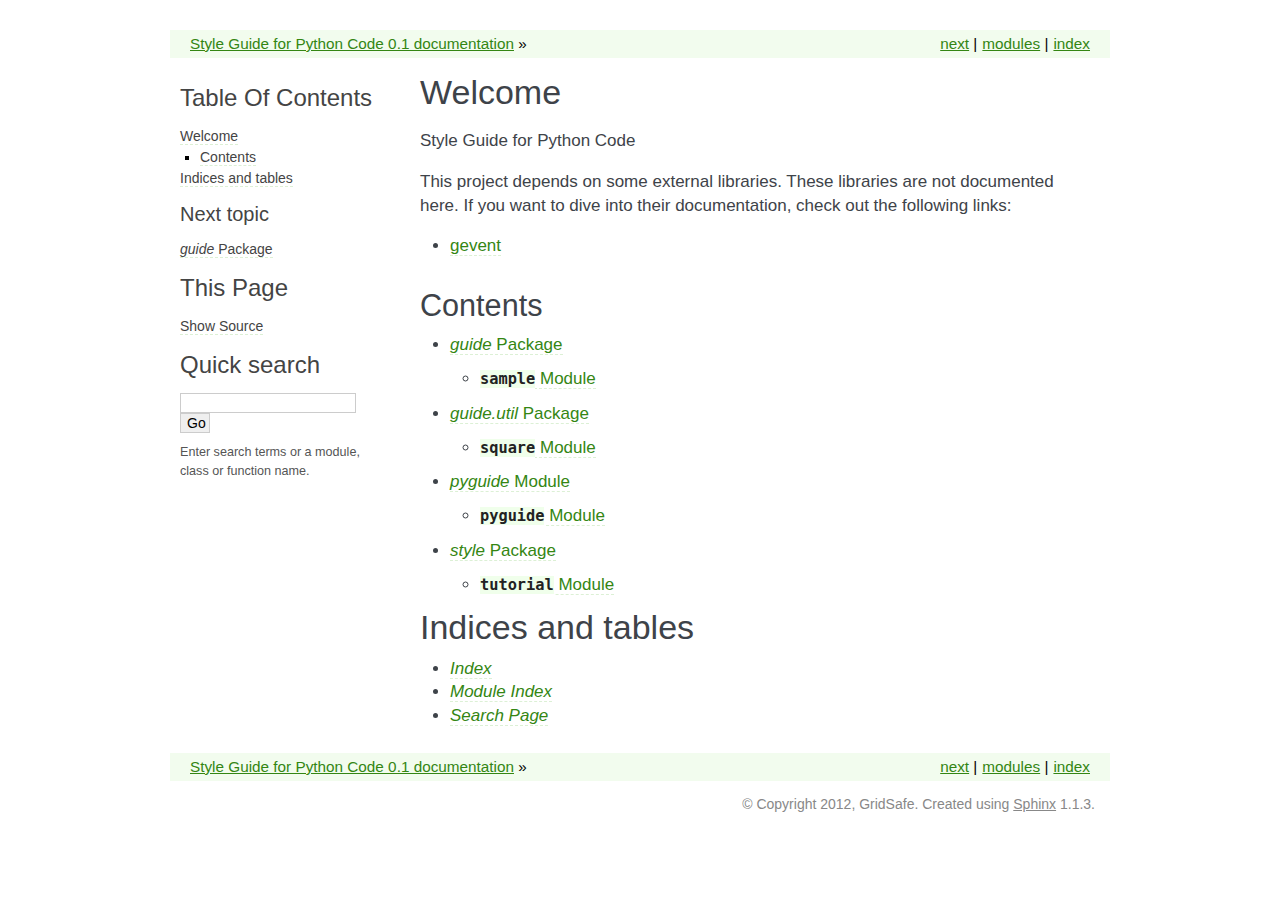
<file: index.html>
<!DOCTYPE html PUBLIC "-//W3C//DTD XHTML 1.0 Transitional//EN"
  "http://www.w3.org/TR/xhtml1/DTD/xhtml1-transitional.dtd">


<html xmlns="http://www.w3.org/1999/xhtml">
  <head>
    <meta http-equiv="Content-Type" content="text/html; charset=utf-8" />
    
    <title>Welcome &mdash; Style Guide for Python Code 0.1 documentation</title>
    
    <link rel="stylesheet" href="_static/celery.css" type="text/css" />
    <link rel="stylesheet" href="_static/pygments.css" type="text/css" />
    
    <script type="text/javascript">
      var DOCUMENTATION_OPTIONS = {
        URL_ROOT:    '',
        VERSION:     '0.1',
        COLLAPSE_INDEX: false,
        FILE_SUFFIX: '.html',
        HAS_SOURCE:  true
      };
    </script>
    <script type="text/javascript" src="_static/jquery.js"></script>
    <script type="text/javascript" src="_static/underscore.js"></script>
    <script type="text/javascript" src="_static/doctools.js"></script>
    <link rel="top" title="Style Guide for Python Code 0.1 documentation" href="#" />
    <link rel="next" title="guide Package" href="guide.html" /> 
  </head>
  <body>
    <div class="related">
      <h3>Navigation</h3>
      <ul>
        <li class="right" style="margin-right: 10px">
          <a href="genindex.html" title="General Index"
             accesskey="I">index</a></li>
        <li class="right" >
          <a href="py-modindex.html" title="Python Module Index"
             >modules</a> |</li>
        <li class="right" >
          <a href="guide.html" title="guide Package"
             accesskey="N">next</a> |</li>
        <li><a href="#">Style Guide for Python Code 0.1 documentation</a> &raquo;</li> 
      </ul>
    </div>  

    <div class="document">
      <div class="documentwrapper">
        <div class="bodywrapper">
          <div class="body">
            
  <div class="section" id="welcome">
<h1>Welcome<a class="headerlink" href="#welcome" title="Permalink to this headline">¶</a></h1>
<p>Style Guide for Python Code</p>
<p>This project depends on some external libraries. These libraries are not documented here. If you want to dive into their documentation, check out the following links:</p>
<ul class="simple">
<li><a class="reference external" href="http://www.gevent.org/">gevent</a></li>
</ul>
<div class="section" id="contents">
<h2>Contents<a class="headerlink" href="#contents" title="Permalink to this headline">¶</a></h2>
<div class="toctree-wrapper compound">
<ul>
<li class="toctree-l1"><a class="reference internal" href="guide.html"><cite>guide</cite> Package</a><ul>
<li class="toctree-l2"><a class="reference internal" href="guide.html#module-src.guide.sample"><tt class="docutils literal"><span class="pre">sample</span></tt> Module</a></li>
</ul>
</li>
<li class="toctree-l1"><a class="reference internal" href="guide.util.html"><cite>guide.util</cite> Package</a><ul>
<li class="toctree-l2"><a class="reference internal" href="guide.util.html#module-src.guide.util.square"><tt class="docutils literal"><span class="pre">square</span></tt> Module</a></li>
</ul>
</li>
<li class="toctree-l1"><a class="reference internal" href="pyguide.html"><cite>pyguide</cite> Module</a><ul>
<li class="toctree-l2"><a class="reference internal" href="pyguide.html#id1"><tt class="docutils literal"><span class="pre">pyguide</span></tt> Module</a></li>
</ul>
</li>
<li class="toctree-l1"><a class="reference internal" href="style.html"><cite>style</cite> Package</a><ul>
<li class="toctree-l2"><a class="reference internal" href="style.html#module-src.style.tutorial"><tt class="docutils literal"><span class="pre">tutorial</span></tt> Module</a></li>
</ul>
</li>
</ul>
</div>
</div>
</div>
<div class="section" id="indices-and-tables">
<h1>Indices and tables<a class="headerlink" href="#indices-and-tables" title="Permalink to this headline">¶</a></h1>
<ul class="simple">
<li><a class="reference internal" href="genindex.html"><em>Index</em></a></li>
<li><a class="reference internal" href="py-modindex.html"><em>Module Index</em></a></li>
<li><a class="reference internal" href="search.html"><em>Search Page</em></a></li>
</ul>
</div>


          </div>
        </div>
      </div>
      <div class="sphinxsidebar">
        <div class="sphinxsidebarwrapper">
  <h3><a href="#">Table Of Contents</a></h3>
  <ul>
<li><a class="reference internal" href="#">Welcome</a><ul>
<li><a class="reference internal" href="#contents">Contents</a><ul>
</ul>
</li>
</ul>
</li>
<li><a class="reference internal" href="#indices-and-tables">Indices and tables</a></li>
</ul>

  <h4>Next topic</h4>
  <p class="topless"><a href="guide.html"
                        title="next chapter"><cite>guide</cite> Package</a></p>
  <h3>This Page</h3>
  <ul class="this-page-menu">
    <li><a href="_sources/index.txt"
           rel="nofollow">Show Source</a></li>
  </ul>
<div id="searchbox" style="display: none">
  <h3>Quick search</h3>
    <form class="search" action="search.html" method="get">
      <input type="text" name="q" />
      <input type="submit" value="Go" />
      <input type="hidden" name="check_keywords" value="yes" />
      <input type="hidden" name="area" value="default" />
    </form>
    <p class="searchtip" style="font-size: 90%">
    Enter search terms or a module, class or function name.
    </p>
</div>
<script type="text/javascript">$('#searchbox').show(0);</script>
        </div>
      </div>
      <div class="clearer"></div>
    </div>
    <div class="related">
      <h3>Navigation</h3>
      <ul>
        <li class="right" style="margin-right: 10px">
          <a href="genindex.html" title="General Index"
             >index</a></li>
        <li class="right" >
          <a href="py-modindex.html" title="Python Module Index"
             >modules</a> |</li>
        <li class="right" >
          <a href="guide.html" title="guide Package"
             >next</a> |</li>
        <li><a href="#">Style Guide for Python Code 0.1 documentation</a> &raquo;</li> 
      </ul>
    </div>
    <div class="footer">
        &copy; Copyright 2012, GridSafe.
      Created using <a href="http://sphinx.pocoo.org/">Sphinx</a> 1.1.3.
    </div>
  </body>
</html>
</file>
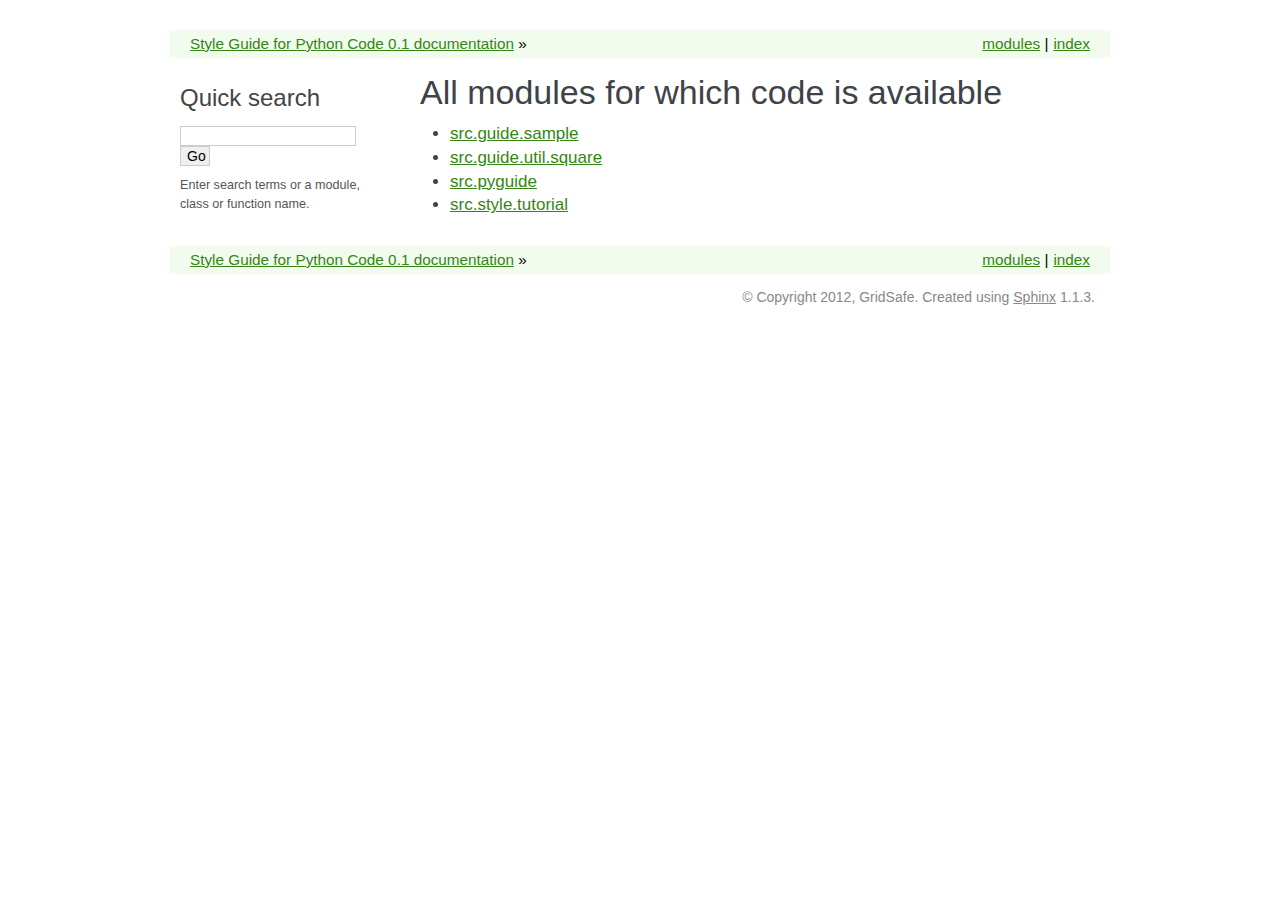
<file: _modules/index.html>
<!DOCTYPE html PUBLIC "-//W3C//DTD XHTML 1.0 Transitional//EN"
  "http://www.w3.org/TR/xhtml1/DTD/xhtml1-transitional.dtd">


<html xmlns="http://www.w3.org/1999/xhtml">
  <head>
    <meta http-equiv="Content-Type" content="text/html; charset=utf-8" />
    
    <title>Overview: module code &mdash; Style Guide for Python Code 0.1 documentation</title>
    
    <link rel="stylesheet" href="../_static/celery.css" type="text/css" />
    <link rel="stylesheet" href="../_static/pygments.css" type="text/css" />
    
    <script type="text/javascript">
      var DOCUMENTATION_OPTIONS = {
        URL_ROOT:    '../',
        VERSION:     '0.1',
        COLLAPSE_INDEX: false,
        FILE_SUFFIX: '.html',
        HAS_SOURCE:  true
      };
    </script>
    <script type="text/javascript" src="../_static/jquery.js"></script>
    <script type="text/javascript" src="../_static/underscore.js"></script>
    <script type="text/javascript" src="../_static/doctools.js"></script>
    <link rel="top" title="Style Guide for Python Code 0.1 documentation" href="../index.html" /> 
  </head>
  <body>
    <div class="related">
      <h3>Navigation</h3>
      <ul>
        <li class="right" style="margin-right: 10px">
          <a href="../genindex.html" title="General Index"
             accesskey="I">index</a></li>
        <li class="right" >
          <a href="../py-modindex.html" title="Python Module Index"
             >modules</a> |</li>
        <li><a href="../index.html">Style Guide for Python Code 0.1 documentation</a> &raquo;</li> 
      </ul>
    </div>  

    <div class="document">
      <div class="documentwrapper">
        <div class="bodywrapper">
          <div class="body">
            
  <h1>All modules for which code is available</h1>
<ul><li><a href="src/guide/sample.html">src.guide.sample</a></li>
<li><a href="src/guide/util/square.html">src.guide.util.square</a></li>
<li><a href="src/pyguide.html">src.pyguide</a></li>
<li><a href="src/style/tutorial.html">src.style.tutorial</a></li>
</ul>

          </div>
        </div>
      </div>
      <div class="sphinxsidebar">
        <div class="sphinxsidebarwrapper">
<div id="searchbox" style="display: none">
  <h3>Quick search</h3>
    <form class="search" action="../search.html" method="get">
      <input type="text" name="q" />
      <input type="submit" value="Go" />
      <input type="hidden" name="check_keywords" value="yes" />
      <input type="hidden" name="area" value="default" />
    </form>
    <p class="searchtip" style="font-size: 90%">
    Enter search terms or a module, class or function name.
    </p>
</div>
<script type="text/javascript">$('#searchbox').show(0);</script>
        </div>
      </div>
      <div class="clearer"></div>
    </div>
    <div class="related">
      <h3>Navigation</h3>
      <ul>
        <li class="right" style="margin-right: 10px">
          <a href="../genindex.html" title="General Index"
             >index</a></li>
        <li class="right" >
          <a href="../py-modindex.html" title="Python Module Index"
             >modules</a> |</li>
        <li><a href="../index.html">Style Guide for Python Code 0.1 documentation</a> &raquo;</li> 
      </ul>
    </div>
    <div class="footer">
        &copy; Copyright 2012, GridSafe.
      Created using <a href="http://sphinx.pocoo.org/">Sphinx</a> 1.1.3.
    </div>
  </body>
</html>
</file>
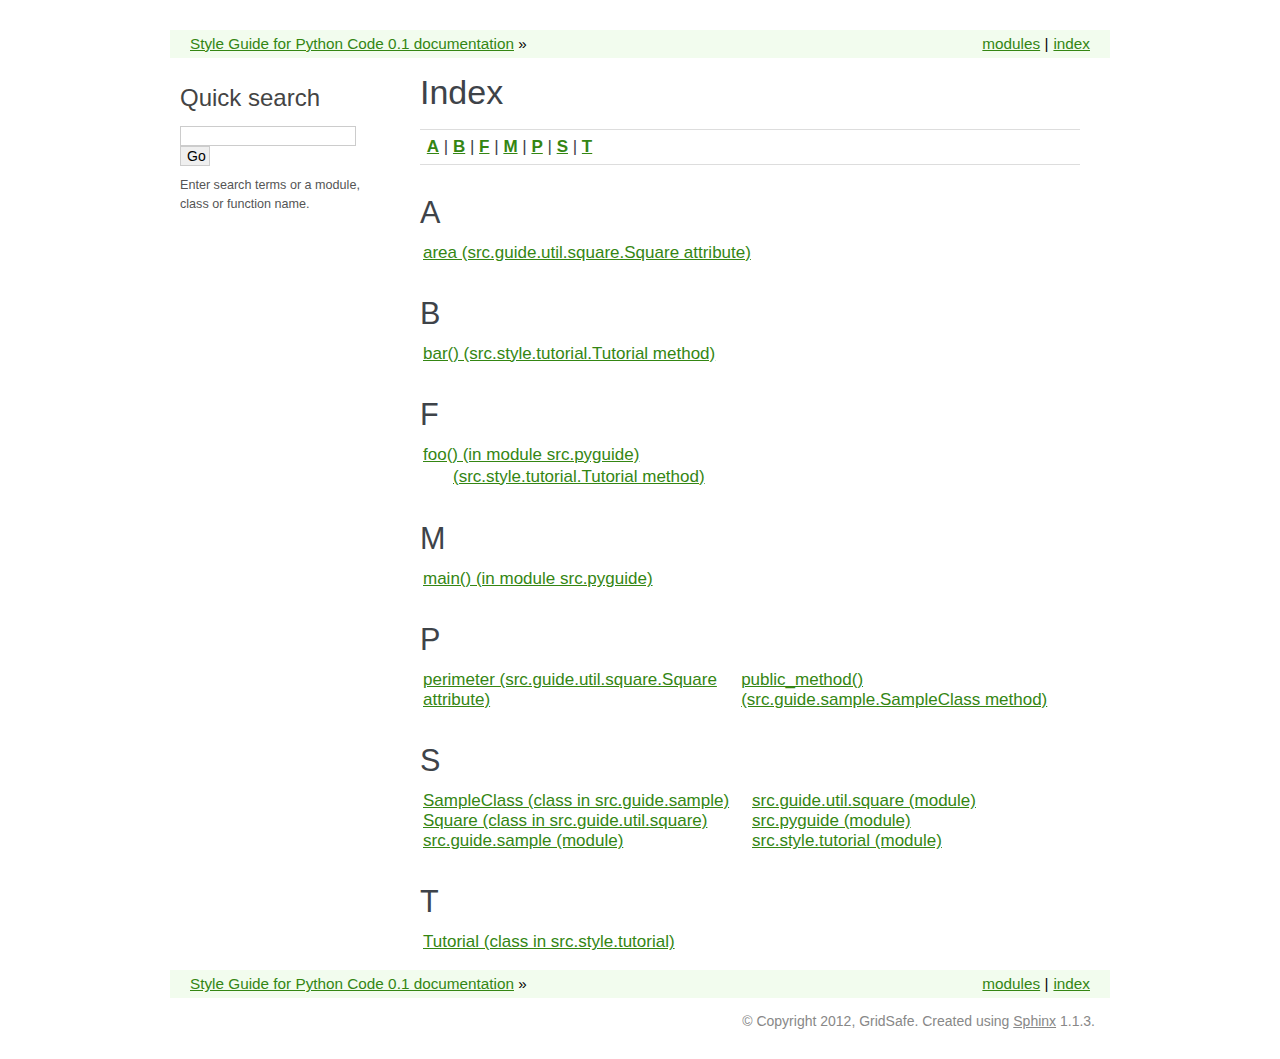
<file: genindex.html>
<!DOCTYPE html PUBLIC "-//W3C//DTD XHTML 1.0 Transitional//EN"
  "http://www.w3.org/TR/xhtml1/DTD/xhtml1-transitional.dtd">


<html xmlns="http://www.w3.org/1999/xhtml">
  <head>
    <meta http-equiv="Content-Type" content="text/html; charset=utf-8" />
    
    <title>Index &mdash; Style Guide for Python Code 0.1 documentation</title>
    
    <link rel="stylesheet" href="_static/celery.css" type="text/css" />
    <link rel="stylesheet" href="_static/pygments.css" type="text/css" />
    
    <script type="text/javascript">
      var DOCUMENTATION_OPTIONS = {
        URL_ROOT:    '',
        VERSION:     '0.1',
        COLLAPSE_INDEX: false,
        FILE_SUFFIX: '.html',
        HAS_SOURCE:  true
      };
    </script>
    <script type="text/javascript" src="_static/jquery.js"></script>
    <script type="text/javascript" src="_static/underscore.js"></script>
    <script type="text/javascript" src="_static/doctools.js"></script>
    <link rel="top" title="Style Guide for Python Code 0.1 documentation" href="index.html" /> 
  </head>
  <body>
    <div class="related">
      <h3>Navigation</h3>
      <ul>
        <li class="right" style="margin-right: 10px">
          <a href="#" title="General Index"
             accesskey="I">index</a></li>
        <li class="right" >
          <a href="py-modindex.html" title="Python Module Index"
             >modules</a> |</li>
        <li><a href="index.html">Style Guide for Python Code 0.1 documentation</a> &raquo;</li> 
      </ul>
    </div>  

    <div class="document">
      <div class="documentwrapper">
        <div class="bodywrapper">
          <div class="body">
            

<h1 id="index">Index</h1>

<div class="genindex-jumpbox">
 <a href="#A"><strong>A</strong></a>
 | <a href="#B"><strong>B</strong></a>
 | <a href="#F"><strong>F</strong></a>
 | <a href="#M"><strong>M</strong></a>
 | <a href="#P"><strong>P</strong></a>
 | <a href="#S"><strong>S</strong></a>
 | <a href="#T"><strong>T</strong></a>
 
</div>
<h2 id="A">A</h2>
<table style="width: 100%" class="indextable genindextable"><tr>
  <td style="width: 33%" valign="top"><dl>
      
  <dt><a href="guide.util.html#src.guide.util.square.Square.area">area (src.guide.util.square.Square attribute)</a>
  </dt>

  </dl></td>
</tr></table>

<h2 id="B">B</h2>
<table style="width: 100%" class="indextable genindextable"><tr>
  <td style="width: 33%" valign="top"><dl>
      
  <dt><a href="style.html#src.style.tutorial.Tutorial.bar">bar() (src.style.tutorial.Tutorial method)</a>
  </dt>

  </dl></td>
</tr></table>

<h2 id="F">F</h2>
<table style="width: 100%" class="indextable genindextable"><tr>
  <td style="width: 33%" valign="top"><dl>
      
  <dt><a href="pyguide.html#src.pyguide.foo">foo() (in module src.pyguide)</a>
  </dt>

      <dd><dl>
        
  <dt><a href="style.html#src.style.tutorial.Tutorial.foo">(src.style.tutorial.Tutorial method)</a>
  </dt>

      </dl></dd>
  </dl></td>
</tr></table>

<h2 id="M">M</h2>
<table style="width: 100%" class="indextable genindextable"><tr>
  <td style="width: 33%" valign="top"><dl>
      
  <dt><a href="pyguide.html#src.pyguide.main">main() (in module src.pyguide)</a>
  </dt>

  </dl></td>
</tr></table>

<h2 id="P">P</h2>
<table style="width: 100%" class="indextable genindextable"><tr>
  <td style="width: 33%" valign="top"><dl>
      
  <dt><a href="guide.util.html#src.guide.util.square.Square.perimeter">perimeter (src.guide.util.square.Square attribute)</a>
  </dt>

  </dl></td>
  <td style="width: 33%" valign="top"><dl>
      
  <dt><a href="guide.html#src.guide.sample.SampleClass.public_method">public_method() (src.guide.sample.SampleClass method)</a>
  </dt>

  </dl></td>
</tr></table>

<h2 id="S">S</h2>
<table style="width: 100%" class="indextable genindextable"><tr>
  <td style="width: 33%" valign="top"><dl>
      
  <dt><a href="guide.html#src.guide.sample.SampleClass">SampleClass (class in src.guide.sample)</a>
  </dt>

      
  <dt><a href="guide.util.html#src.guide.util.square.Square">Square (class in src.guide.util.square)</a>
  </dt>

      
  <dt><a href="guide.html#module-src.guide.sample">src.guide.sample (module)</a>
  </dt>

  </dl></td>
  <td style="width: 33%" valign="top"><dl>
      
  <dt><a href="guide.util.html#module-src.guide.util.square">src.guide.util.square (module)</a>
  </dt>

      
  <dt><a href="pyguide.html#module-src.pyguide">src.pyguide (module)</a>
  </dt>

      
  <dt><a href="style.html#module-src.style.tutorial">src.style.tutorial (module)</a>
  </dt>

  </dl></td>
</tr></table>

<h2 id="T">T</h2>
<table style="width: 100%" class="indextable genindextable"><tr>
  <td style="width: 33%" valign="top"><dl>
      
  <dt><a href="style.html#src.style.tutorial.Tutorial">Tutorial (class in src.style.tutorial)</a>
  </dt>

  </dl></td>
</tr></table>



          </div>
        </div>
      </div>
      <div class="sphinxsidebar">
        <div class="sphinxsidebarwrapper">

   

<div id="searchbox" style="display: none">
  <h3>Quick search</h3>
    <form class="search" action="search.html" method="get">
      <input type="text" name="q" />
      <input type="submit" value="Go" />
      <input type="hidden" name="check_keywords" value="yes" />
      <input type="hidden" name="area" value="default" />
    </form>
    <p class="searchtip" style="font-size: 90%">
    Enter search terms or a module, class or function name.
    </p>
</div>
<script type="text/javascript">$('#searchbox').show(0);</script>
        </div>
      </div>
      <div class="clearer"></div>
    </div>
    <div class="related">
      <h3>Navigation</h3>
      <ul>
        <li class="right" style="margin-right: 10px">
          <a href="#" title="General Index"
             >index</a></li>
        <li class="right" >
          <a href="py-modindex.html" title="Python Module Index"
             >modules</a> |</li>
        <li><a href="index.html">Style Guide for Python Code 0.1 documentation</a> &raquo;</li> 
      </ul>
    </div>
    <div class="footer">
        &copy; Copyright 2012, GridSafe.
      Created using <a href="http://sphinx.pocoo.org/">Sphinx</a> 1.1.3.
    </div>
  </body>
</html>
</file>
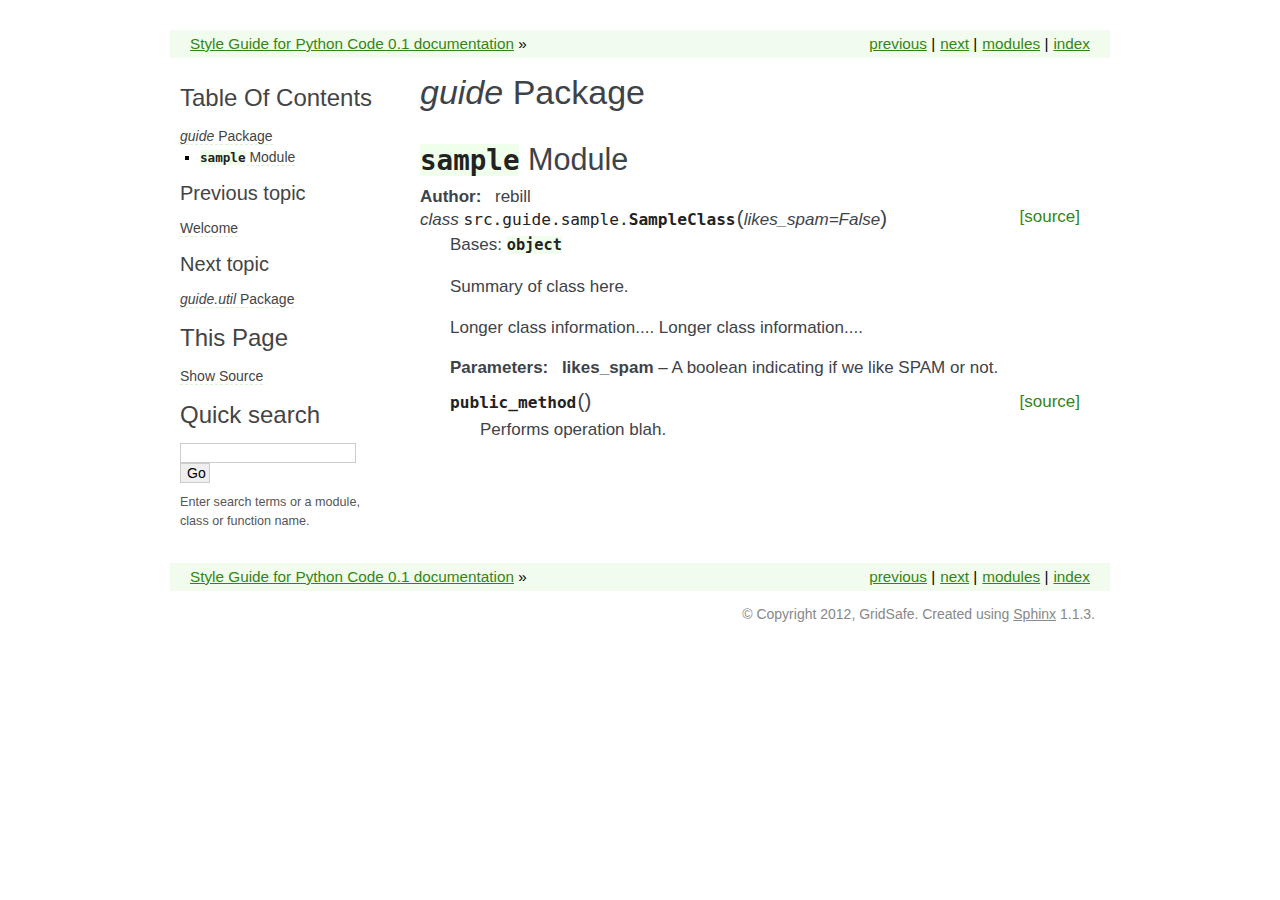
<file: guide.html>
<!DOCTYPE html PUBLIC "-//W3C//DTD XHTML 1.0 Transitional//EN"
  "http://www.w3.org/TR/xhtml1/DTD/xhtml1-transitional.dtd">


<html xmlns="http://www.w3.org/1999/xhtml">
  <head>
    <meta http-equiv="Content-Type" content="text/html; charset=utf-8" />
    
    <title>guide Package &mdash; Style Guide for Python Code 0.1 documentation</title>
    
    <link rel="stylesheet" href="_static/celery.css" type="text/css" />
    <link rel="stylesheet" href="_static/pygments.css" type="text/css" />
    
    <script type="text/javascript">
      var DOCUMENTATION_OPTIONS = {
        URL_ROOT:    '',
        VERSION:     '0.1',
        COLLAPSE_INDEX: false,
        FILE_SUFFIX: '.html',
        HAS_SOURCE:  true
      };
    </script>
    <script type="text/javascript" src="_static/jquery.js"></script>
    <script type="text/javascript" src="_static/underscore.js"></script>
    <script type="text/javascript" src="_static/doctools.js"></script>
    <link rel="top" title="Style Guide for Python Code 0.1 documentation" href="index.html" />
    <link rel="next" title="guide.util Package" href="guide.util.html" />
    <link rel="prev" title="Welcome" href="index.html" /> 
  </head>
  <body>
    <div class="related">
      <h3>Navigation</h3>
      <ul>
        <li class="right" style="margin-right: 10px">
          <a href="genindex.html" title="General Index"
             accesskey="I">index</a></li>
        <li class="right" >
          <a href="py-modindex.html" title="Python Module Index"
             >modules</a> |</li>
        <li class="right" >
          <a href="guide.util.html" title="guide.util Package"
             accesskey="N">next</a> |</li>
        <li class="right" >
          <a href="index.html" title="Welcome"
             accesskey="P">previous</a> |</li>
        <li><a href="index.html">Style Guide for Python Code 0.1 documentation</a> &raquo;</li> 
      </ul>
    </div>  

    <div class="document">
      <div class="documentwrapper">
        <div class="bodywrapper">
          <div class="body">
            
  <div class="section" id="guide-package">
<h1><cite>guide</cite> Package<a class="headerlink" href="#guide-package" title="Permalink to this headline">¶</a></h1>
<div class="section" id="module-src.guide.sample">
<span id="sample-module"></span><h2><tt class="xref py py-mod docutils literal"><span class="pre">sample</span></tt> Module<a class="headerlink" href="#module-src.guide.sample" title="Permalink to this headline">¶</a></h2>
<table class="docutils field-list" frame="void" rules="none">
<col class="field-name" />
<col class="field-body" />
<tbody valign="top">
<tr class="field-odd field"><th class="field-name">Author:</th><td class="field-body">rebill</td>
</tr>
</tbody>
</table>
<dl class="class">
<dt id="src.guide.sample.SampleClass">
<em class="property">class </em><tt class="descclassname">src.guide.sample.</tt><tt class="descname">SampleClass</tt><big>(</big><em>likes_spam=False</em><big>)</big><a class="reference internal" href="_modules/src/guide/sample.html#SampleClass"><span class="viewcode-link">[source]</span></a><a class="headerlink" href="#src.guide.sample.SampleClass" title="Permalink to this definition">¶</a></dt>
<dd><p>Bases: <tt class="xref py py-class docutils literal"><span class="pre">object</span></tt></p>
<p>Summary of class here.</p>
<p>Longer class information....
Longer class information....</p>
<table class="docutils field-list" frame="void" rules="none">
<col class="field-name" />
<col class="field-body" />
<tbody valign="top">
<tr class="field-odd field"><th class="field-name">Parameters:</th><td class="field-body"><strong>likes_spam</strong> &#8211; A boolean indicating if we like SPAM or not.</td>
</tr>
</tbody>
</table>
<dl class="method">
<dt id="src.guide.sample.SampleClass.public_method">
<tt class="descname">public_method</tt><big>(</big><big>)</big><a class="reference internal" href="_modules/src/guide/sample.html#SampleClass.public_method"><span class="viewcode-link">[source]</span></a><a class="headerlink" href="#src.guide.sample.SampleClass.public_method" title="Permalink to this definition">¶</a></dt>
<dd><p>Performs operation blah.</p>
</dd></dl>

</dd></dl>

</div>
</div>


          </div>
        </div>
      </div>
      <div class="sphinxsidebar">
        <div class="sphinxsidebarwrapper">
  <h3><a href="index.html">Table Of Contents</a></h3>
  <ul>
<li><a class="reference internal" href="#"><cite>guide</cite> Package</a><ul>
<li><a class="reference internal" href="#module-src.guide.sample"><tt class="docutils literal"><span class="pre">sample</span></tt> Module</a></li>
</ul>
</li>
</ul>

  <h4>Previous topic</h4>
  <p class="topless"><a href="index.html"
                        title="previous chapter">Welcome</a></p>
  <h4>Next topic</h4>
  <p class="topless"><a href="guide.util.html"
                        title="next chapter"><cite>guide.util</cite> Package</a></p>
  <h3>This Page</h3>
  <ul class="this-page-menu">
    <li><a href="_sources/guide.txt"
           rel="nofollow">Show Source</a></li>
  </ul>
<div id="searchbox" style="display: none">
  <h3>Quick search</h3>
    <form class="search" action="search.html" method="get">
      <input type="text" name="q" />
      <input type="submit" value="Go" />
      <input type="hidden" name="check_keywords" value="yes" />
      <input type="hidden" name="area" value="default" />
    </form>
    <p class="searchtip" style="font-size: 90%">
    Enter search terms or a module, class or function name.
    </p>
</div>
<script type="text/javascript">$('#searchbox').show(0);</script>
        </div>
      </div>
      <div class="clearer"></div>
    </div>
    <div class="related">
      <h3>Navigation</h3>
      <ul>
        <li class="right" style="margin-right: 10px">
          <a href="genindex.html" title="General Index"
             >index</a></li>
        <li class="right" >
          <a href="py-modindex.html" title="Python Module Index"
             >modules</a> |</li>
        <li class="right" >
          <a href="guide.util.html" title="guide.util Package"
             >next</a> |</li>
        <li class="right" >
          <a href="index.html" title="Welcome"
             >previous</a> |</li>
        <li><a href="index.html">Style Guide for Python Code 0.1 documentation</a> &raquo;</li> 
      </ul>
    </div>
    <div class="footer">
        &copy; Copyright 2012, GridSafe.
      Created using <a href="http://sphinx.pocoo.org/">Sphinx</a> 1.1.3.
    </div>
  </body>
</html>
</file>
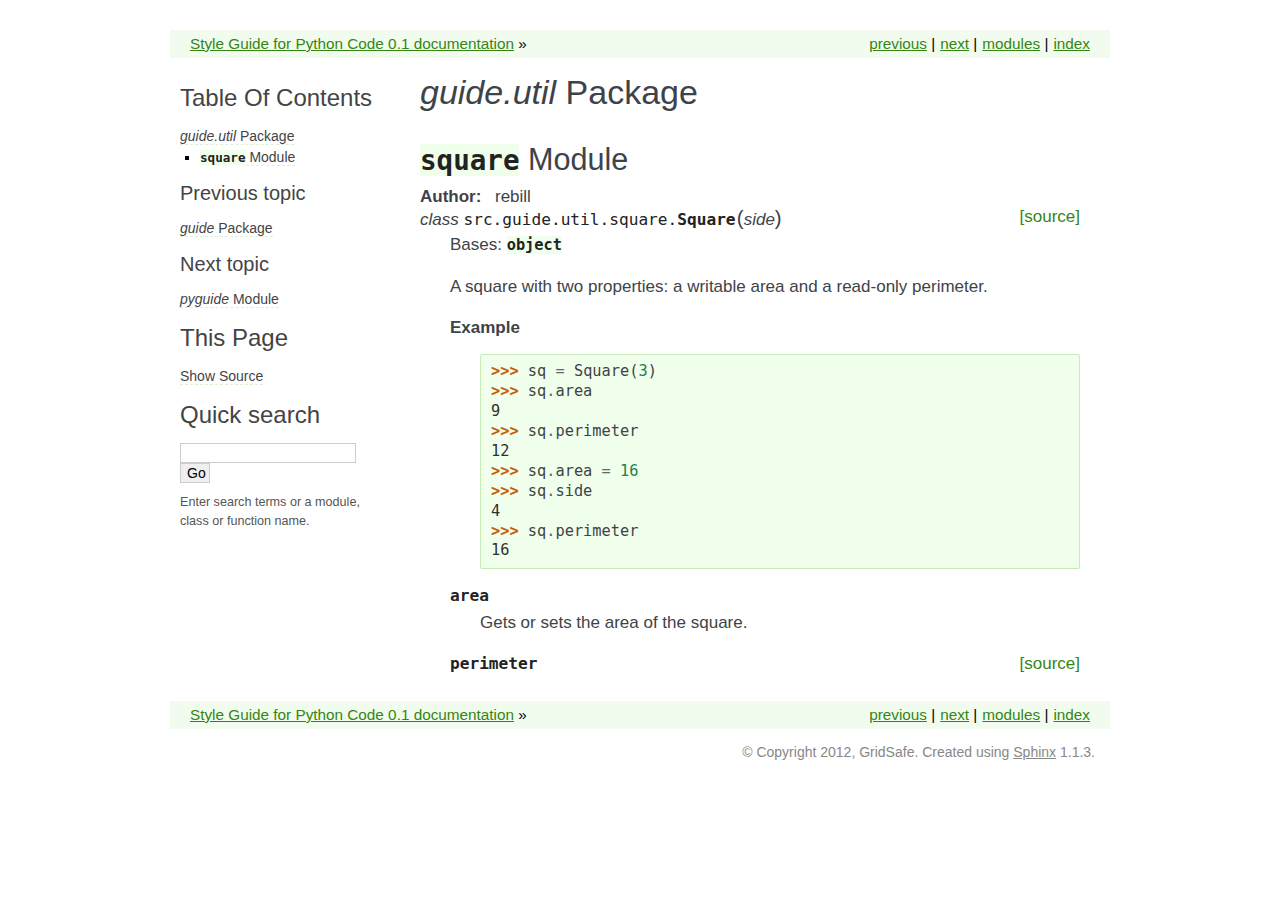
<file: guide.util.html>
<!DOCTYPE html PUBLIC "-//W3C//DTD XHTML 1.0 Transitional//EN"
  "http://www.w3.org/TR/xhtml1/DTD/xhtml1-transitional.dtd">


<html xmlns="http://www.w3.org/1999/xhtml">
  <head>
    <meta http-equiv="Content-Type" content="text/html; charset=utf-8" />
    
    <title>guide.util Package &mdash; Style Guide for Python Code 0.1 documentation</title>
    
    <link rel="stylesheet" href="_static/celery.css" type="text/css" />
    <link rel="stylesheet" href="_static/pygments.css" type="text/css" />
    
    <script type="text/javascript">
      var DOCUMENTATION_OPTIONS = {
        URL_ROOT:    '',
        VERSION:     '0.1',
        COLLAPSE_INDEX: false,
        FILE_SUFFIX: '.html',
        HAS_SOURCE:  true
      };
    </script>
    <script type="text/javascript" src="_static/jquery.js"></script>
    <script type="text/javascript" src="_static/underscore.js"></script>
    <script type="text/javascript" src="_static/doctools.js"></script>
    <link rel="top" title="Style Guide for Python Code 0.1 documentation" href="index.html" />
    <link rel="next" title="pyguide Module" href="pyguide.html" />
    <link rel="prev" title="guide Package" href="guide.html" /> 
  </head>
  <body>
    <div class="related">
      <h3>Navigation</h3>
      <ul>
        <li class="right" style="margin-right: 10px">
          <a href="genindex.html" title="General Index"
             accesskey="I">index</a></li>
        <li class="right" >
          <a href="py-modindex.html" title="Python Module Index"
             >modules</a> |</li>
        <li class="right" >
          <a href="pyguide.html" title="pyguide Module"
             accesskey="N">next</a> |</li>
        <li class="right" >
          <a href="guide.html" title="guide Package"
             accesskey="P">previous</a> |</li>
        <li><a href="index.html">Style Guide for Python Code 0.1 documentation</a> &raquo;</li> 
      </ul>
    </div>  

    <div class="document">
      <div class="documentwrapper">
        <div class="bodywrapper">
          <div class="body">
            
  <div class="section" id="guide-util-package">
<h1><cite>guide.util</cite> Package<a class="headerlink" href="#guide-util-package" title="Permalink to this headline">¶</a></h1>
<div class="section" id="module-src.guide.util.square">
<span id="square-module"></span><h2><tt class="xref py py-mod docutils literal"><span class="pre">square</span></tt> Module<a class="headerlink" href="#module-src.guide.util.square" title="Permalink to this headline">¶</a></h2>
<table class="docutils field-list" frame="void" rules="none">
<col class="field-name" />
<col class="field-body" />
<tbody valign="top">
<tr class="field-odd field"><th class="field-name">Author:</th><td class="field-body">rebill</td>
</tr>
</tbody>
</table>
<dl class="class">
<dt id="src.guide.util.square.Square">
<em class="property">class </em><tt class="descclassname">src.guide.util.square.</tt><tt class="descname">Square</tt><big>(</big><em>side</em><big>)</big><a class="reference internal" href="_modules/src/guide/util/square.html#Square"><span class="viewcode-link">[source]</span></a><a class="headerlink" href="#src.guide.util.square.Square" title="Permalink to this definition">¶</a></dt>
<dd><p>Bases: <tt class="xref py py-class docutils literal"><span class="pre">object</span></tt></p>
<p>A square with two properties: a writable area and a read-only perimeter.</p>
<dl class="docutils">
<dt><strong>Example</strong></dt>
<dd><div class="first last highlight-python"><div class="highlight"><pre><span class="gp">&gt;&gt;&gt; </span><span class="n">sq</span> <span class="o">=</span> <span class="n">Square</span><span class="p">(</span><span class="mi">3</span><span class="p">)</span>
<span class="gp">&gt;&gt;&gt; </span><span class="n">sq</span><span class="o">.</span><span class="n">area</span>
<span class="go">9</span>
<span class="gp">&gt;&gt;&gt; </span><span class="n">sq</span><span class="o">.</span><span class="n">perimeter</span>
<span class="go">12</span>
<span class="gp">&gt;&gt;&gt; </span><span class="n">sq</span><span class="o">.</span><span class="n">area</span> <span class="o">=</span> <span class="mi">16</span>
<span class="gp">&gt;&gt;&gt; </span><span class="n">sq</span><span class="o">.</span><span class="n">side</span>
<span class="go">4</span>
<span class="gp">&gt;&gt;&gt; </span><span class="n">sq</span><span class="o">.</span><span class="n">perimeter</span>
<span class="go">16</span>
</pre></div>
</div>
</dd>
</dl>
<dl class="attribute">
<dt id="src.guide.util.square.Square.area">
<tt class="descname">area</tt><a class="headerlink" href="#src.guide.util.square.Square.area" title="Permalink to this definition">¶</a></dt>
<dd><p>Gets or sets the area of the square.</p>
</dd></dl>

<dl class="attribute">
<dt id="src.guide.util.square.Square.perimeter">
<tt class="descname">perimeter</tt><a class="reference internal" href="_modules/src/guide/util/square.html#Square.perimeter"><span class="viewcode-link">[source]</span></a><a class="headerlink" href="#src.guide.util.square.Square.perimeter" title="Permalink to this definition">¶</a></dt>
<dd></dd></dl>

</dd></dl>

</div>
</div>


          </div>
        </div>
      </div>
      <div class="sphinxsidebar">
        <div class="sphinxsidebarwrapper">
  <h3><a href="index.html">Table Of Contents</a></h3>
  <ul>
<li><a class="reference internal" href="#"><cite>guide.util</cite> Package</a><ul>
<li><a class="reference internal" href="#module-src.guide.util.square"><tt class="docutils literal"><span class="pre">square</span></tt> Module</a></li>
</ul>
</li>
</ul>

  <h4>Previous topic</h4>
  <p class="topless"><a href="guide.html"
                        title="previous chapter"><cite>guide</cite> Package</a></p>
  <h4>Next topic</h4>
  <p class="topless"><a href="pyguide.html"
                        title="next chapter"><cite>pyguide</cite> Module</a></p>
  <h3>This Page</h3>
  <ul class="this-page-menu">
    <li><a href="_sources/guide.util.txt"
           rel="nofollow">Show Source</a></li>
  </ul>
<div id="searchbox" style="display: none">
  <h3>Quick search</h3>
    <form class="search" action="search.html" method="get">
      <input type="text" name="q" />
      <input type="submit" value="Go" />
      <input type="hidden" name="check_keywords" value="yes" />
      <input type="hidden" name="area" value="default" />
    </form>
    <p class="searchtip" style="font-size: 90%">
    Enter search terms or a module, class or function name.
    </p>
</div>
<script type="text/javascript">$('#searchbox').show(0);</script>
        </div>
      </div>
      <div class="clearer"></div>
    </div>
    <div class="related">
      <h3>Navigation</h3>
      <ul>
        <li class="right" style="margin-right: 10px">
          <a href="genindex.html" title="General Index"
             >index</a></li>
        <li class="right" >
          <a href="py-modindex.html" title="Python Module Index"
             >modules</a> |</li>
        <li class="right" >
          <a href="pyguide.html" title="pyguide Module"
             >next</a> |</li>
        <li class="right" >
          <a href="guide.html" title="guide Package"
             >previous</a> |</li>
        <li><a href="index.html">Style Guide for Python Code 0.1 documentation</a> &raquo;</li> 
      </ul>
    </div>
    <div class="footer">
        &copy; Copyright 2012, GridSafe.
      Created using <a href="http://sphinx.pocoo.org/">Sphinx</a> 1.1.3.
    </div>
  </body>
</html>
</file>
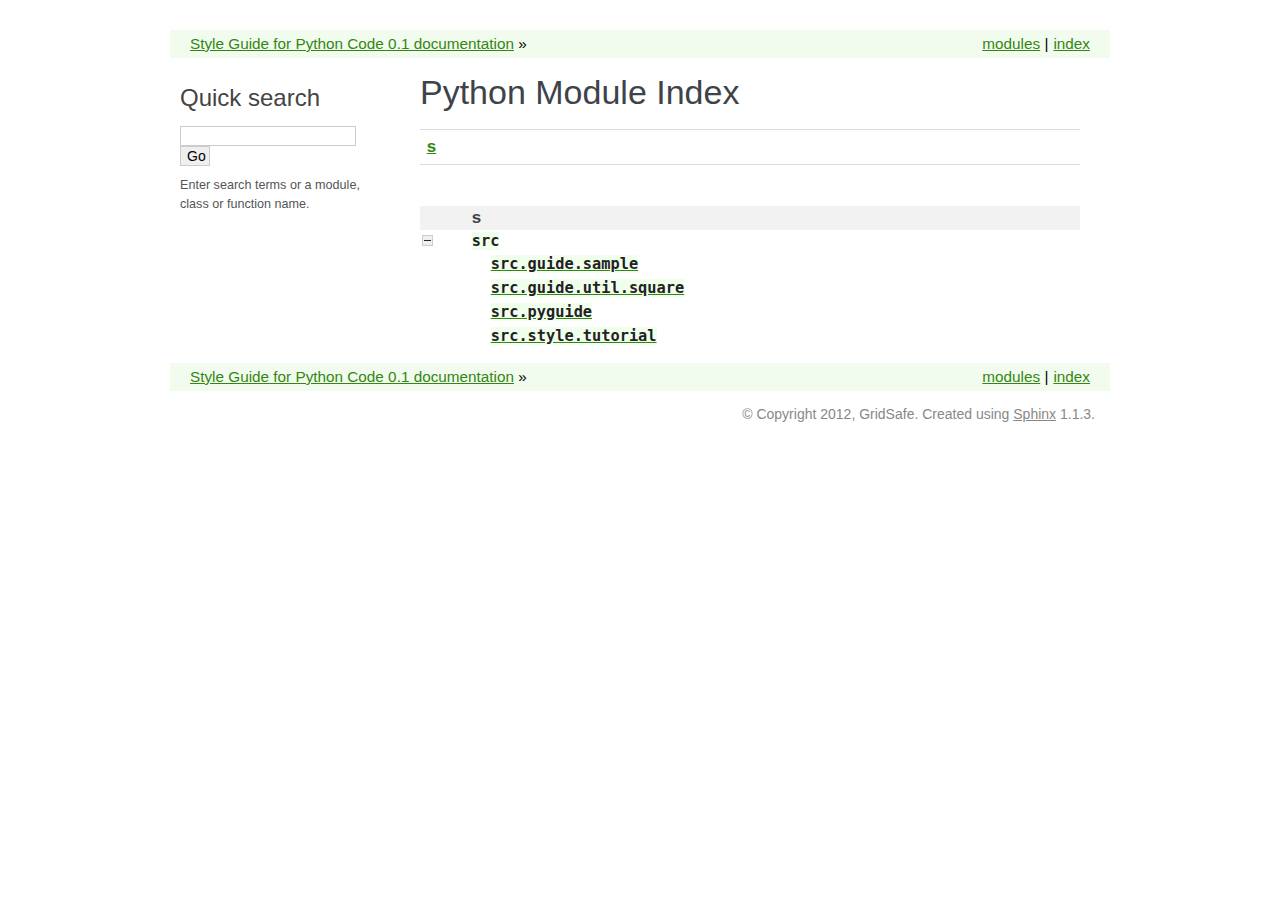
<file: py-modindex.html>
<!DOCTYPE html PUBLIC "-//W3C//DTD XHTML 1.0 Transitional//EN"
  "http://www.w3.org/TR/xhtml1/DTD/xhtml1-transitional.dtd">


<html xmlns="http://www.w3.org/1999/xhtml">
  <head>
    <meta http-equiv="Content-Type" content="text/html; charset=utf-8" />
    
    <title>Python Module Index &mdash; Style Guide for Python Code 0.1 documentation</title>
    
    <link rel="stylesheet" href="_static/celery.css" type="text/css" />
    <link rel="stylesheet" href="_static/pygments.css" type="text/css" />
    
    <script type="text/javascript">
      var DOCUMENTATION_OPTIONS = {
        URL_ROOT:    '',
        VERSION:     '0.1',
        COLLAPSE_INDEX: false,
        FILE_SUFFIX: '.html',
        HAS_SOURCE:  true
      };
    </script>
    <script type="text/javascript" src="_static/jquery.js"></script>
    <script type="text/javascript" src="_static/underscore.js"></script>
    <script type="text/javascript" src="_static/doctools.js"></script>
    <link rel="top" title="Style Guide for Python Code 0.1 documentation" href="index.html" />
 


  </head>
  <body>
    <div class="related">
      <h3>Navigation</h3>
      <ul>
        <li class="right" style="margin-right: 10px">
          <a href="genindex.html" title="General Index"
             accesskey="I">index</a></li>
        <li class="right" >
          <a href="#" title="Python Module Index"
             >modules</a> |</li>
        <li><a href="index.html">Style Guide for Python Code 0.1 documentation</a> &raquo;</li> 
      </ul>
    </div>  

    <div class="document">
      <div class="documentwrapper">
        <div class="bodywrapper">
          <div class="body">
            

   <h1>Python Module Index</h1>

   <div class="modindex-jumpbox">
   <a href="#cap-s"><strong>s</strong></a>
   </div>

   <table class="indextable modindextable" cellspacing="0" cellpadding="2">
     <tr class="pcap"><td></td><td>&nbsp;</td><td></td></tr>
     <tr class="cap" id="cap-s"><td></td><td>
       <strong>s</strong></td><td></td></tr>
     <tr>
       <td><img src="_static/minus.png" class="toggler"
              id="toggle-1" style="display: none" alt="-" /></td>
       <td>
       <tt class="xref">src</tt></td><td>
       <em></em></td></tr>
     <tr class="cg-1">
       <td></td>
       <td>&nbsp;&nbsp;&nbsp;
       <a href="guide.html#module-src.guide.sample"><tt class="xref">src.guide.sample</tt></a></td><td>
       <em></em></td></tr>
     <tr class="cg-1">
       <td></td>
       <td>&nbsp;&nbsp;&nbsp;
       <a href="guide.util.html#module-src.guide.util.square"><tt class="xref">src.guide.util.square</tt></a></td><td>
       <em></em></td></tr>
     <tr class="cg-1">
       <td></td>
       <td>&nbsp;&nbsp;&nbsp;
       <a href="pyguide.html#module-src.pyguide"><tt class="xref">src.pyguide</tt></a></td><td>
       <em></em></td></tr>
     <tr class="cg-1">
       <td></td>
       <td>&nbsp;&nbsp;&nbsp;
       <a href="style.html#module-src.style.tutorial"><tt class="xref">src.style.tutorial</tt></a></td><td>
       <em></em></td></tr>
   </table>


          </div>
        </div>
      </div>
      <div class="sphinxsidebar">
        <div class="sphinxsidebarwrapper">
<div id="searchbox" style="display: none">
  <h3>Quick search</h3>
    <form class="search" action="search.html" method="get">
      <input type="text" name="q" />
      <input type="submit" value="Go" />
      <input type="hidden" name="check_keywords" value="yes" />
      <input type="hidden" name="area" value="default" />
    </form>
    <p class="searchtip" style="font-size: 90%">
    Enter search terms or a module, class or function name.
    </p>
</div>
<script type="text/javascript">$('#searchbox').show(0);</script>
        </div>
      </div>
      <div class="clearer"></div>
    </div>
    <div class="related">
      <h3>Navigation</h3>
      <ul>
        <li class="right" style="margin-right: 10px">
          <a href="genindex.html" title="General Index"
             >index</a></li>
        <li class="right" >
          <a href="#" title="Python Module Index"
             >modules</a> |</li>
        <li><a href="index.html">Style Guide for Python Code 0.1 documentation</a> &raquo;</li> 
      </ul>
    </div>
    <div class="footer">
        &copy; Copyright 2012, GridSafe.
      Created using <a href="http://sphinx.pocoo.org/">Sphinx</a> 1.1.3.
    </div>
  </body>
</html>
</file>
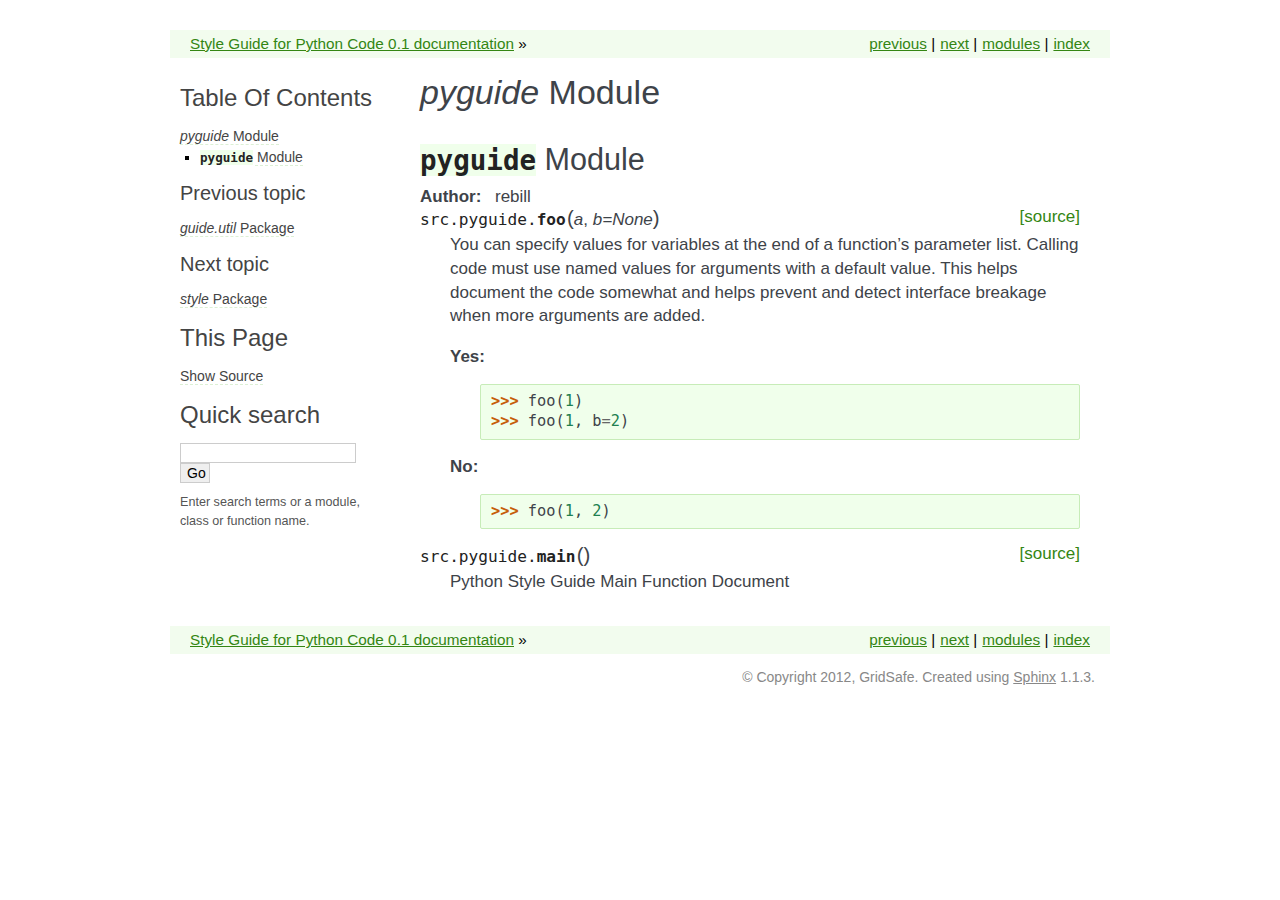
<file: pyguide.html>
<!DOCTYPE html PUBLIC "-//W3C//DTD XHTML 1.0 Transitional//EN"
  "http://www.w3.org/TR/xhtml1/DTD/xhtml1-transitional.dtd">


<html xmlns="http://www.w3.org/1999/xhtml">
  <head>
    <meta http-equiv="Content-Type" content="text/html; charset=utf-8" />
    
    <title>pyguide Module &mdash; Style Guide for Python Code 0.1 documentation</title>
    
    <link rel="stylesheet" href="_static/celery.css" type="text/css" />
    <link rel="stylesheet" href="_static/pygments.css" type="text/css" />
    
    <script type="text/javascript">
      var DOCUMENTATION_OPTIONS = {
        URL_ROOT:    '',
        VERSION:     '0.1',
        COLLAPSE_INDEX: false,
        FILE_SUFFIX: '.html',
        HAS_SOURCE:  true
      };
    </script>
    <script type="text/javascript" src="_static/jquery.js"></script>
    <script type="text/javascript" src="_static/underscore.js"></script>
    <script type="text/javascript" src="_static/doctools.js"></script>
    <link rel="top" title="Style Guide for Python Code 0.1 documentation" href="index.html" />
    <link rel="next" title="style Package" href="style.html" />
    <link rel="prev" title="guide.util Package" href="guide.util.html" /> 
  </head>
  <body>
    <div class="related">
      <h3>Navigation</h3>
      <ul>
        <li class="right" style="margin-right: 10px">
          <a href="genindex.html" title="General Index"
             accesskey="I">index</a></li>
        <li class="right" >
          <a href="py-modindex.html" title="Python Module Index"
             >modules</a> |</li>
        <li class="right" >
          <a href="style.html" title="style Package"
             accesskey="N">next</a> |</li>
        <li class="right" >
          <a href="guide.util.html" title="guide.util Package"
             accesskey="P">previous</a> |</li>
        <li><a href="index.html">Style Guide for Python Code 0.1 documentation</a> &raquo;</li> 
      </ul>
    </div>  

    <div class="document">
      <div class="documentwrapper">
        <div class="bodywrapper">
          <div class="body">
            
  <div class="section" id="pyguide-module">
<h1><cite>pyguide</cite> Module<a class="headerlink" href="#pyguide-module" title="Permalink to this headline">¶</a></h1>
<div class="section" id="id1">
<h2><tt class="xref py py-mod docutils literal"><span class="pre">pyguide</span></tt> Module<a class="headerlink" href="#id1" title="Permalink to this headline">¶</a></h2>
<span class="target" id="module-src.pyguide"></span><table class="docutils field-list" frame="void" rules="none">
<col class="field-name" />
<col class="field-body" />
<tbody valign="top">
<tr class="field-odd field"><th class="field-name">Author:</th><td class="field-body">rebill</td>
</tr>
</tbody>
</table>
<dl class="function">
<dt id="src.pyguide.foo">
<tt class="descclassname">src.pyguide.</tt><tt class="descname">foo</tt><big>(</big><em>a</em>, <em>b=None</em><big>)</big><a class="reference internal" href="_modules/src/pyguide.html#foo"><span class="viewcode-link">[source]</span></a><a class="headerlink" href="#src.pyguide.foo" title="Permalink to this definition">¶</a></dt>
<dd><p>You can specify values for variables at the end of a function&#8217;s parameter list.
Calling code must use named values for arguments with a default value.
This helps document the code somewhat and helps prevent and
detect interface breakage when more arguments are added.</p>
<dl class="docutils">
<dt><strong>Yes:</strong></dt>
<dd><div class="first last highlight-python"><div class="highlight"><pre><span class="gp">&gt;&gt;&gt; </span><span class="n">foo</span><span class="p">(</span><span class="mi">1</span><span class="p">)</span>
<span class="gp">&gt;&gt;&gt; </span><span class="n">foo</span><span class="p">(</span><span class="mi">1</span><span class="p">,</span> <span class="n">b</span><span class="o">=</span><span class="mi">2</span><span class="p">)</span>
</pre></div>
</div>
</dd>
<dt><strong>No:</strong></dt>
<dd><div class="first last highlight-python"><div class="highlight"><pre><span class="gp">&gt;&gt;&gt; </span><span class="n">foo</span><span class="p">(</span><span class="mi">1</span><span class="p">,</span> <span class="mi">2</span><span class="p">)</span>
</pre></div>
</div>
</dd>
</dl>
</dd></dl>

<dl class="function">
<dt id="src.pyguide.main">
<tt class="descclassname">src.pyguide.</tt><tt class="descname">main</tt><big>(</big><big>)</big><a class="reference internal" href="_modules/src/pyguide.html#main"><span class="viewcode-link">[source]</span></a><a class="headerlink" href="#src.pyguide.main" title="Permalink to this definition">¶</a></dt>
<dd><p>Python Style Guide Main Function Document</p>
</dd></dl>

</div>
</div>


          </div>
        </div>
      </div>
      <div class="sphinxsidebar">
        <div class="sphinxsidebarwrapper">
  <h3><a href="index.html">Table Of Contents</a></h3>
  <ul>
<li><a class="reference internal" href="#"><cite>pyguide</cite> Module</a><ul>
<li><a class="reference internal" href="#id1"><tt class="docutils literal"><span class="pre">pyguide</span></tt> Module</a></li>
</ul>
</li>
</ul>

  <h4>Previous topic</h4>
  <p class="topless"><a href="guide.util.html"
                        title="previous chapter"><cite>guide.util</cite> Package</a></p>
  <h4>Next topic</h4>
  <p class="topless"><a href="style.html"
                        title="next chapter"><cite>style</cite> Package</a></p>
  <h3>This Page</h3>
  <ul class="this-page-menu">
    <li><a href="_sources/pyguide.txt"
           rel="nofollow">Show Source</a></li>
  </ul>
<div id="searchbox" style="display: none">
  <h3>Quick search</h3>
    <form class="search" action="search.html" method="get">
      <input type="text" name="q" />
      <input type="submit" value="Go" />
      <input type="hidden" name="check_keywords" value="yes" />
      <input type="hidden" name="area" value="default" />
    </form>
    <p class="searchtip" style="font-size: 90%">
    Enter search terms or a module, class or function name.
    </p>
</div>
<script type="text/javascript">$('#searchbox').show(0);</script>
        </div>
      </div>
      <div class="clearer"></div>
    </div>
    <div class="related">
      <h3>Navigation</h3>
      <ul>
        <li class="right" style="margin-right: 10px">
          <a href="genindex.html" title="General Index"
             >index</a></li>
        <li class="right" >
          <a href="py-modindex.html" title="Python Module Index"
             >modules</a> |</li>
        <li class="right" >
          <a href="style.html" title="style Package"
             >next</a> |</li>
        <li class="right" >
          <a href="guide.util.html" title="guide.util Package"
             >previous</a> |</li>
        <li><a href="index.html">Style Guide for Python Code 0.1 documentation</a> &raquo;</li> 
      </ul>
    </div>
    <div class="footer">
        &copy; Copyright 2012, GridSafe.
      Created using <a href="http://sphinx.pocoo.org/">Sphinx</a> 1.1.3.
    </div>
  </body>
</html>
</file>
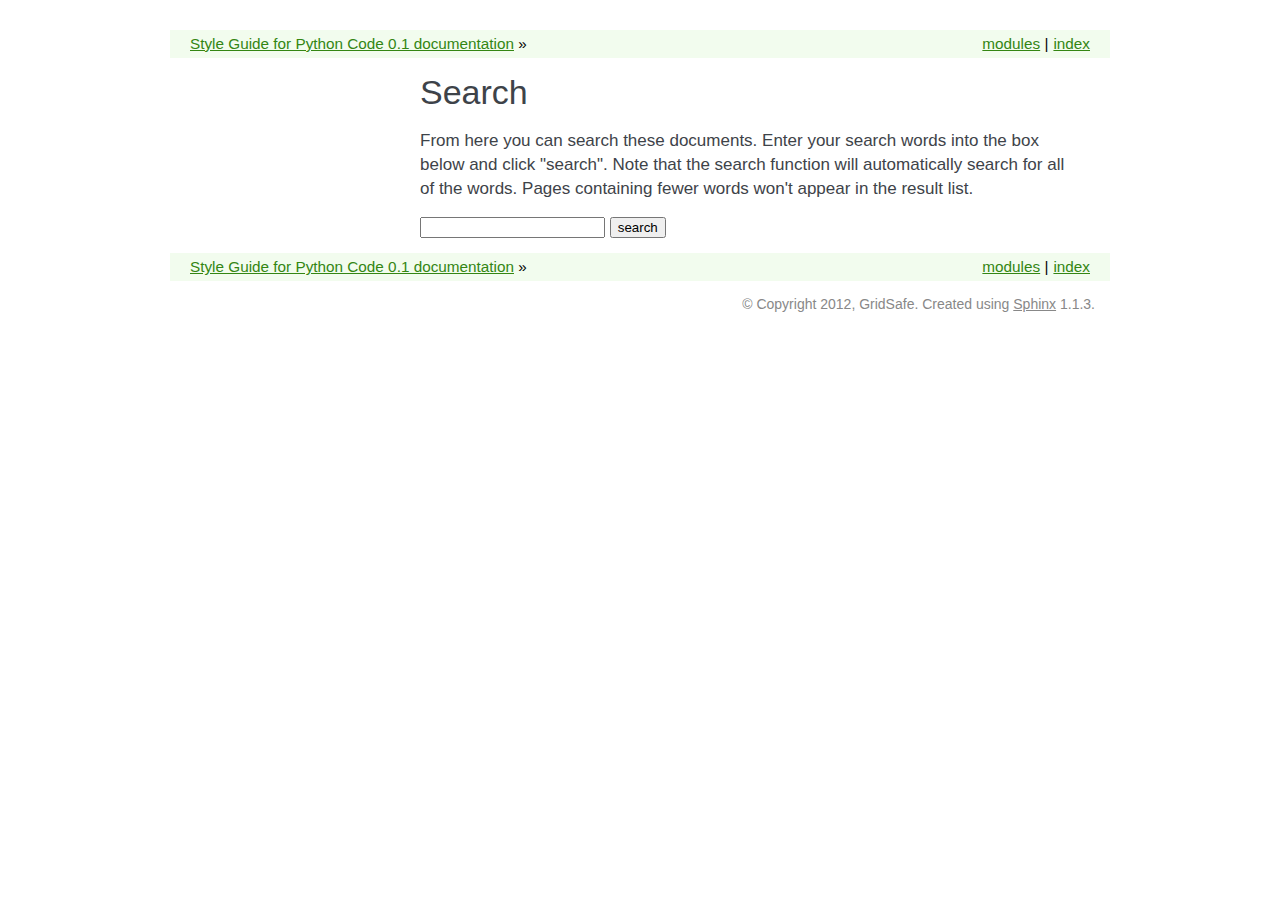
<file: search.html>
<!DOCTYPE html PUBLIC "-//W3C//DTD XHTML 1.0 Transitional//EN"
  "http://www.w3.org/TR/xhtml1/DTD/xhtml1-transitional.dtd">


<html xmlns="http://www.w3.org/1999/xhtml">
  <head>
    <meta http-equiv="Content-Type" content="text/html; charset=utf-8" />
    
    <title>Search &mdash; Style Guide for Python Code 0.1 documentation</title>
    
    <link rel="stylesheet" href="_static/celery.css" type="text/css" />
    <link rel="stylesheet" href="_static/pygments.css" type="text/css" />
    
    <script type="text/javascript">
      var DOCUMENTATION_OPTIONS = {
        URL_ROOT:    '',
        VERSION:     '0.1',
        COLLAPSE_INDEX: false,
        FILE_SUFFIX: '.html',
        HAS_SOURCE:  true
      };
    </script>
    <script type="text/javascript" src="_static/jquery.js"></script>
    <script type="text/javascript" src="_static/underscore.js"></script>
    <script type="text/javascript" src="_static/doctools.js"></script>
    <script type="text/javascript" src="_static/searchtools.js"></script>
    <link rel="top" title="Style Guide for Python Code 0.1 documentation" href="index.html" />
  <script type="text/javascript">
    jQuery(function() { Search.loadIndex("searchindex.js"); });
  </script>
   

  </head>
  <body>
    <div class="related">
      <h3>Navigation</h3>
      <ul>
        <li class="right" style="margin-right: 10px">
          <a href="genindex.html" title="General Index"
             accesskey="I">index</a></li>
        <li class="right" >
          <a href="py-modindex.html" title="Python Module Index"
             >modules</a> |</li>
        <li><a href="index.html">Style Guide for Python Code 0.1 documentation</a> &raquo;</li> 
      </ul>
    </div>  

    <div class="document">
      <div class="documentwrapper">
        <div class="bodywrapper">
          <div class="body">
            
  <h1 id="search-documentation">Search</h1>
  <div id="fallback" class="admonition warning">
  <script type="text/javascript">$('#fallback').hide();</script>
  <p>
    Please activate JavaScript to enable the search
    functionality.
  </p>
  </div>
  <p>
    From here you can search these documents. Enter your search
    words into the box below and click "search". Note that the search
    function will automatically search for all of the words. Pages
    containing fewer words won't appear in the result list.
  </p>
  <form action="" method="get">
    <input type="text" name="q" value="" />
    <input type="submit" value="search" />
    <span id="search-progress" style="padding-left: 10px"></span>
  </form>
  
  <div id="search-results">
  
  </div>

          </div>
        </div>
      </div>
      <div class="sphinxsidebar">
        <div class="sphinxsidebarwrapper">
        </div>
      </div>
      <div class="clearer"></div>
    </div>
    <div class="related">
      <h3>Navigation</h3>
      <ul>
        <li class="right" style="margin-right: 10px">
          <a href="genindex.html" title="General Index"
             >index</a></li>
        <li class="right" >
          <a href="py-modindex.html" title="Python Module Index"
             >modules</a> |</li>
        <li><a href="index.html">Style Guide for Python Code 0.1 documentation</a> &raquo;</li> 
      </ul>
    </div>
    <div class="footer">
        &copy; Copyright 2012, GridSafe.
      Created using <a href="http://sphinx.pocoo.org/">Sphinx</a> 1.1.3.
    </div>
  </body>
</html>
</file>
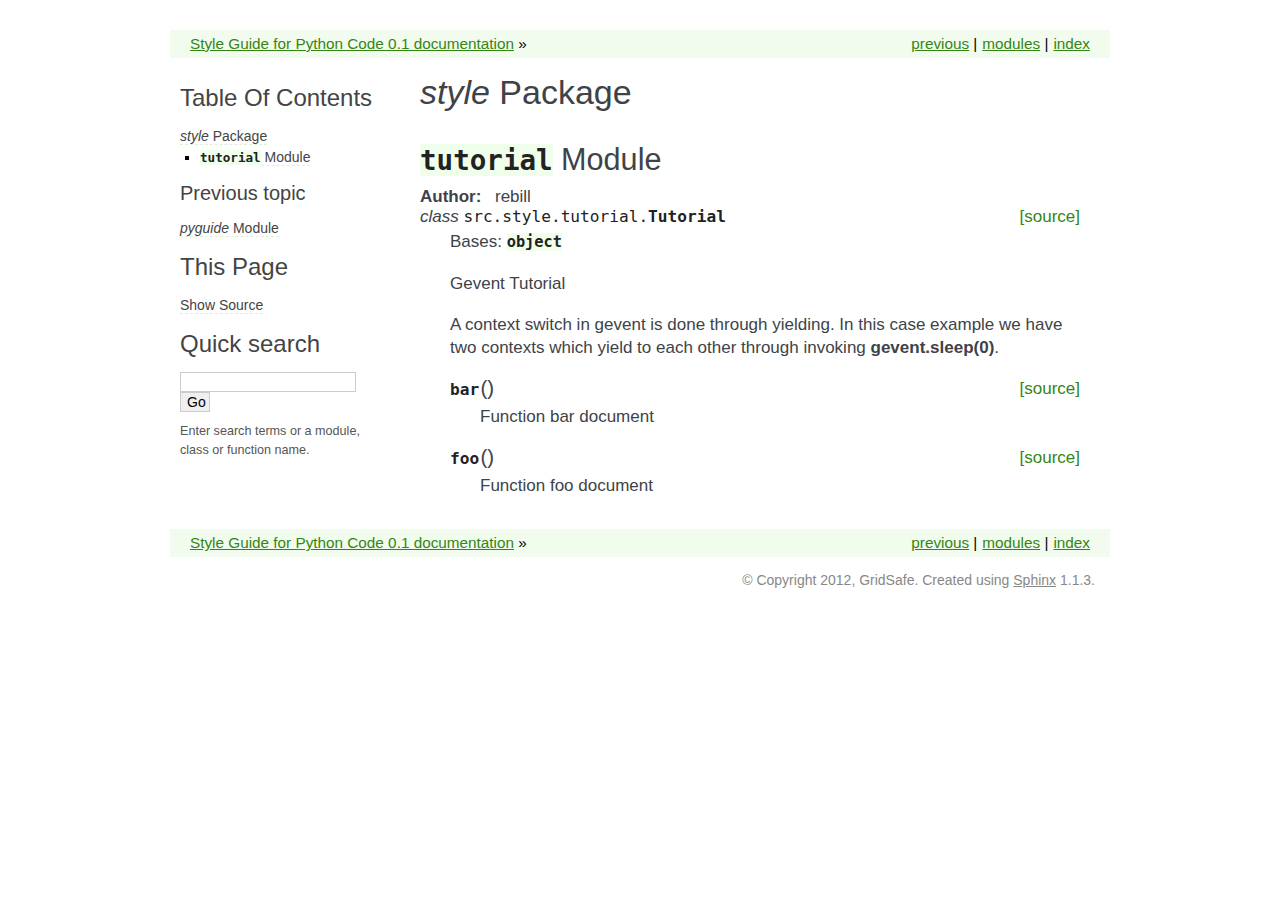
<file: style.html>
<!DOCTYPE html PUBLIC "-//W3C//DTD XHTML 1.0 Transitional//EN"
  "http://www.w3.org/TR/xhtml1/DTD/xhtml1-transitional.dtd">


<html xmlns="http://www.w3.org/1999/xhtml">
  <head>
    <meta http-equiv="Content-Type" content="text/html; charset=utf-8" />
    
    <title>style Package &mdash; Style Guide for Python Code 0.1 documentation</title>
    
    <link rel="stylesheet" href="_static/celery.css" type="text/css" />
    <link rel="stylesheet" href="_static/pygments.css" type="text/css" />
    
    <script type="text/javascript">
      var DOCUMENTATION_OPTIONS = {
        URL_ROOT:    '',
        VERSION:     '0.1',
        COLLAPSE_INDEX: false,
        FILE_SUFFIX: '.html',
        HAS_SOURCE:  true
      };
    </script>
    <script type="text/javascript" src="_static/jquery.js"></script>
    <script type="text/javascript" src="_static/underscore.js"></script>
    <script type="text/javascript" src="_static/doctools.js"></script>
    <link rel="top" title="Style Guide for Python Code 0.1 documentation" href="index.html" />
    <link rel="prev" title="pyguide Module" href="pyguide.html" /> 
  </head>
  <body>
    <div class="related">
      <h3>Navigation</h3>
      <ul>
        <li class="right" style="margin-right: 10px">
          <a href="genindex.html" title="General Index"
             accesskey="I">index</a></li>
        <li class="right" >
          <a href="py-modindex.html" title="Python Module Index"
             >modules</a> |</li>
        <li class="right" >
          <a href="pyguide.html" title="pyguide Module"
             accesskey="P">previous</a> |</li>
        <li><a href="index.html">Style Guide for Python Code 0.1 documentation</a> &raquo;</li> 
      </ul>
    </div>  

    <div class="document">
      <div class="documentwrapper">
        <div class="bodywrapper">
          <div class="body">
            
  <div class="section" id="style-package">
<h1><cite>style</cite> Package<a class="headerlink" href="#style-package" title="Permalink to this headline">¶</a></h1>
<div class="section" id="module-src.style.tutorial">
<span id="tutorial-module"></span><h2><tt class="xref py py-mod docutils literal"><span class="pre">tutorial</span></tt> Module<a class="headerlink" href="#module-src.style.tutorial" title="Permalink to this headline">¶</a></h2>
<table class="docutils field-list" frame="void" rules="none">
<col class="field-name" />
<col class="field-body" />
<tbody valign="top">
<tr class="field-odd field"><th class="field-name">Author:</th><td class="field-body">rebill</td>
</tr>
</tbody>
</table>
<dl class="class">
<dt id="src.style.tutorial.Tutorial">
<em class="property">class </em><tt class="descclassname">src.style.tutorial.</tt><tt class="descname">Tutorial</tt><a class="reference internal" href="_modules/src/style/tutorial.html#Tutorial"><span class="viewcode-link">[source]</span></a><a class="headerlink" href="#src.style.tutorial.Tutorial" title="Permalink to this definition">¶</a></dt>
<dd><p>Bases: <tt class="xref py py-class docutils literal"><span class="pre">object</span></tt></p>
<p>Gevent Tutorial</p>
<p>A context switch in gevent is done through yielding.
In this case example we have two contexts which yield
to each other through invoking <strong>gevent.sleep(0)</strong>.</p>
<dl class="method">
<dt id="src.style.tutorial.Tutorial.bar">
<tt class="descname">bar</tt><big>(</big><big>)</big><a class="reference internal" href="_modules/src/style/tutorial.html#Tutorial.bar"><span class="viewcode-link">[source]</span></a><a class="headerlink" href="#src.style.tutorial.Tutorial.bar" title="Permalink to this definition">¶</a></dt>
<dd><p>Function bar document</p>
</dd></dl>

<dl class="method">
<dt id="src.style.tutorial.Tutorial.foo">
<tt class="descname">foo</tt><big>(</big><big>)</big><a class="reference internal" href="_modules/src/style/tutorial.html#Tutorial.foo"><span class="viewcode-link">[source]</span></a><a class="headerlink" href="#src.style.tutorial.Tutorial.foo" title="Permalink to this definition">¶</a></dt>
<dd><p>Function foo document</p>
</dd></dl>

</dd></dl>

</div>
</div>


          </div>
        </div>
      </div>
      <div class="sphinxsidebar">
        <div class="sphinxsidebarwrapper">
  <h3><a href="index.html">Table Of Contents</a></h3>
  <ul>
<li><a class="reference internal" href="#"><cite>style</cite> Package</a><ul>
<li><a class="reference internal" href="#module-src.style.tutorial"><tt class="docutils literal"><span class="pre">tutorial</span></tt> Module</a></li>
</ul>
</li>
</ul>

  <h4>Previous topic</h4>
  <p class="topless"><a href="pyguide.html"
                        title="previous chapter"><cite>pyguide</cite> Module</a></p>
  <h3>This Page</h3>
  <ul class="this-page-menu">
    <li><a href="_sources/style.txt"
           rel="nofollow">Show Source</a></li>
  </ul>
<div id="searchbox" style="display: none">
  <h3>Quick search</h3>
    <form class="search" action="search.html" method="get">
      <input type="text" name="q" />
      <input type="submit" value="Go" />
      <input type="hidden" name="check_keywords" value="yes" />
      <input type="hidden" name="area" value="default" />
    </form>
    <p class="searchtip" style="font-size: 90%">
    Enter search terms or a module, class or function name.
    </p>
</div>
<script type="text/javascript">$('#searchbox').show(0);</script>
        </div>
      </div>
      <div class="clearer"></div>
    </div>
    <div class="related">
      <h3>Navigation</h3>
      <ul>
        <li class="right" style="margin-right: 10px">
          <a href="genindex.html" title="General Index"
             >index</a></li>
        <li class="right" >
          <a href="py-modindex.html" title="Python Module Index"
             >modules</a> |</li>
        <li class="right" >
          <a href="pyguide.html" title="pyguide Module"
             >previous</a> |</li>
        <li><a href="index.html">Style Guide for Python Code 0.1 documentation</a> &raquo;</li> 
      </ul>
    </div>
    <div class="footer">
        &copy; Copyright 2012, GridSafe.
      Created using <a href="http://sphinx.pocoo.org/">Sphinx</a> 1.1.3.
    </div>
  </body>
</html>
</file>
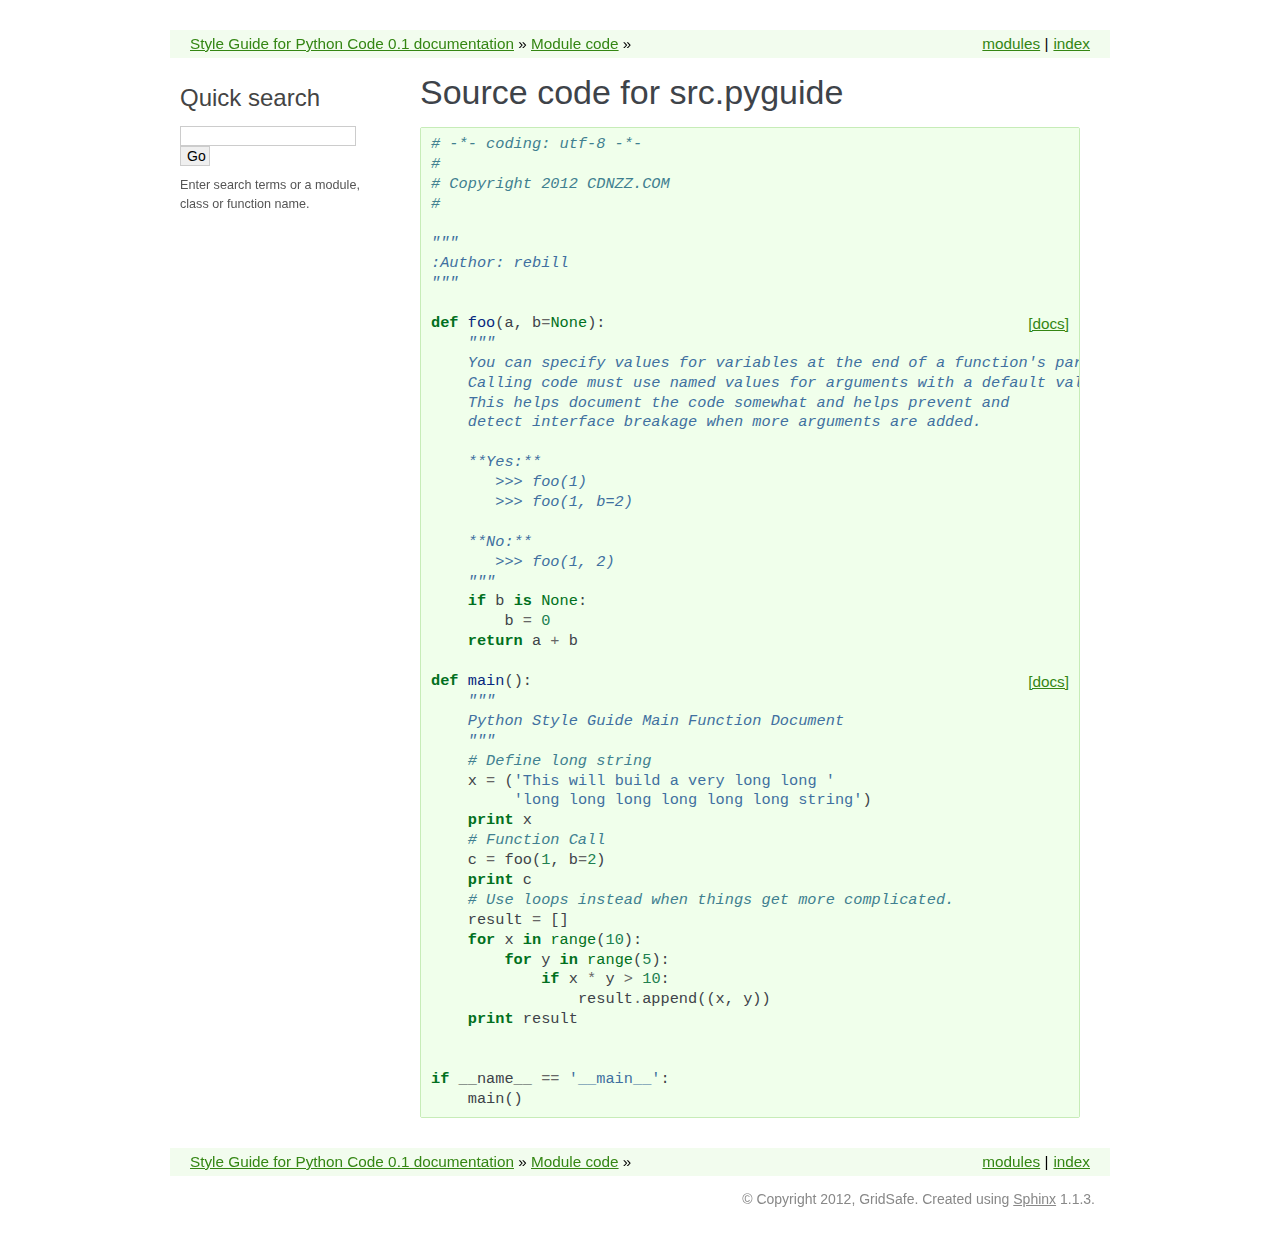
<file: _modules/src/pyguide.html>
<!DOCTYPE html PUBLIC "-//W3C//DTD XHTML 1.0 Transitional//EN"
  "http://www.w3.org/TR/xhtml1/DTD/xhtml1-transitional.dtd">


<html xmlns="http://www.w3.org/1999/xhtml">
  <head>
    <meta http-equiv="Content-Type" content="text/html; charset=utf-8" />
    
    <title>src.pyguide &mdash; Style Guide for Python Code 0.1 documentation</title>
    
    <link rel="stylesheet" href="../../_static/celery.css" type="text/css" />
    <link rel="stylesheet" href="../../_static/pygments.css" type="text/css" />
    
    <script type="text/javascript">
      var DOCUMENTATION_OPTIONS = {
        URL_ROOT:    '../../',
        VERSION:     '0.1',
        COLLAPSE_INDEX: false,
        FILE_SUFFIX: '.html',
        HAS_SOURCE:  true
      };
    </script>
    <script type="text/javascript" src="../../_static/jquery.js"></script>
    <script type="text/javascript" src="../../_static/underscore.js"></script>
    <script type="text/javascript" src="../../_static/doctools.js"></script>
    <link rel="top" title="Style Guide for Python Code 0.1 documentation" href="../../index.html" />
    <link rel="up" title="Module code" href="../index.html" /> 
  </head>
  <body>
    <div class="related">
      <h3>Navigation</h3>
      <ul>
        <li class="right" style="margin-right: 10px">
          <a href="../../genindex.html" title="General Index"
             accesskey="I">index</a></li>
        <li class="right" >
          <a href="../../py-modindex.html" title="Python Module Index"
             >modules</a> |</li>
        <li><a href="../../index.html">Style Guide for Python Code 0.1 documentation</a> &raquo;</li>
          <li><a href="../index.html" accesskey="U">Module code</a> &raquo;</li> 
      </ul>
    </div>  

    <div class="document">
      <div class="documentwrapper">
        <div class="bodywrapper">
          <div class="body">
            
  <h1>Source code for src.pyguide</h1><div class="highlight"><pre>
<span class="c"># -*- coding: utf-8 -*-</span>
<span class="c">#</span>
<span class="c"># Copyright 2012 CDNZZ.COM</span>
<span class="c">#</span>

<span class="sd">&quot;&quot;&quot;</span>
<span class="sd">:Author: rebill</span>
<span class="sd">&quot;&quot;&quot;</span>

<div class="viewcode-block" id="foo"><a class="viewcode-back" href="../../pyguide.html#src.pyguide.foo">[docs]</a><span class="k">def</span> <span class="nf">foo</span><span class="p">(</span><span class="n">a</span><span class="p">,</span> <span class="n">b</span><span class="o">=</span><span class="bp">None</span><span class="p">):</span>
    <span class="sd">&quot;&quot;&quot;</span>
<span class="sd">    You can specify values for variables at the end of a function&#39;s parameter list.</span>
<span class="sd">    Calling code must use named values for arguments with a default value.</span>
<span class="sd">    This helps document the code somewhat and helps prevent and</span>
<span class="sd">    detect interface breakage when more arguments are added.</span>

<span class="sd">    **Yes:**</span>
<span class="sd">       &gt;&gt;&gt; foo(1)</span>
<span class="sd">       &gt;&gt;&gt; foo(1, b=2)</span>

<span class="sd">    **No:**</span>
<span class="sd">       &gt;&gt;&gt; foo(1, 2)</span>
<span class="sd">    &quot;&quot;&quot;</span>
    <span class="k">if</span> <span class="n">b</span> <span class="ow">is</span> <span class="bp">None</span><span class="p">:</span>
        <span class="n">b</span> <span class="o">=</span> <span class="mi">0</span>
    <span class="k">return</span> <span class="n">a</span> <span class="o">+</span> <span class="n">b</span>
</div>
<div class="viewcode-block" id="main"><a class="viewcode-back" href="../../pyguide.html#src.pyguide.main">[docs]</a><span class="k">def</span> <span class="nf">main</span><span class="p">():</span>
    <span class="sd">&quot;&quot;&quot;</span>
<span class="sd">    Python Style Guide Main Function Document</span>
<span class="sd">    &quot;&quot;&quot;</span>
    <span class="c"># Define long string</span>
    <span class="n">x</span> <span class="o">=</span> <span class="p">(</span><span class="s">&#39;This will build a very long long &#39;</span>
         <span class="s">&#39;long long long long long long string&#39;</span><span class="p">)</span>
    <span class="k">print</span> <span class="n">x</span>
    <span class="c"># Function Call</span>
    <span class="n">c</span> <span class="o">=</span> <span class="n">foo</span><span class="p">(</span><span class="mi">1</span><span class="p">,</span> <span class="n">b</span><span class="o">=</span><span class="mi">2</span><span class="p">)</span>
    <span class="k">print</span> <span class="n">c</span>
    <span class="c"># Use loops instead when things get more complicated.</span>
    <span class="n">result</span> <span class="o">=</span> <span class="p">[]</span>
    <span class="k">for</span> <span class="n">x</span> <span class="ow">in</span> <span class="nb">range</span><span class="p">(</span><span class="mi">10</span><span class="p">):</span>
        <span class="k">for</span> <span class="n">y</span> <span class="ow">in</span> <span class="nb">range</span><span class="p">(</span><span class="mi">5</span><span class="p">):</span>
            <span class="k">if</span> <span class="n">x</span> <span class="o">*</span> <span class="n">y</span> <span class="o">&gt;</span> <span class="mi">10</span><span class="p">:</span>
                <span class="n">result</span><span class="o">.</span><span class="n">append</span><span class="p">((</span><span class="n">x</span><span class="p">,</span> <span class="n">y</span><span class="p">))</span>
    <span class="k">print</span> <span class="n">result</span>

</div>
<span class="k">if</span> <span class="n">__name__</span> <span class="o">==</span> <span class="s">&#39;__main__&#39;</span><span class="p">:</span>
    <span class="n">main</span><span class="p">()</span>    
</pre></div>

          </div>
        </div>
      </div>
      <div class="sphinxsidebar">
        <div class="sphinxsidebarwrapper">
<div id="searchbox" style="display: none">
  <h3>Quick search</h3>
    <form class="search" action="../../search.html" method="get">
      <input type="text" name="q" />
      <input type="submit" value="Go" />
      <input type="hidden" name="check_keywords" value="yes" />
      <input type="hidden" name="area" value="default" />
    </form>
    <p class="searchtip" style="font-size: 90%">
    Enter search terms or a module, class or function name.
    </p>
</div>
<script type="text/javascript">$('#searchbox').show(0);</script>
        </div>
      </div>
      <div class="clearer"></div>
    </div>
    <div class="related">
      <h3>Navigation</h3>
      <ul>
        <li class="right" style="margin-right: 10px">
          <a href="../../genindex.html" title="General Index"
             >index</a></li>
        <li class="right" >
          <a href="../../py-modindex.html" title="Python Module Index"
             >modules</a> |</li>
        <li><a href="../../index.html">Style Guide for Python Code 0.1 documentation</a> &raquo;</li>
          <li><a href="../index.html" >Module code</a> &raquo;</li> 
      </ul>
    </div>
    <div class="footer">
        &copy; Copyright 2012, GridSafe.
      Created using <a href="http://sphinx.pocoo.org/">Sphinx</a> 1.1.3.
    </div>
  </body>
</html>
</file>
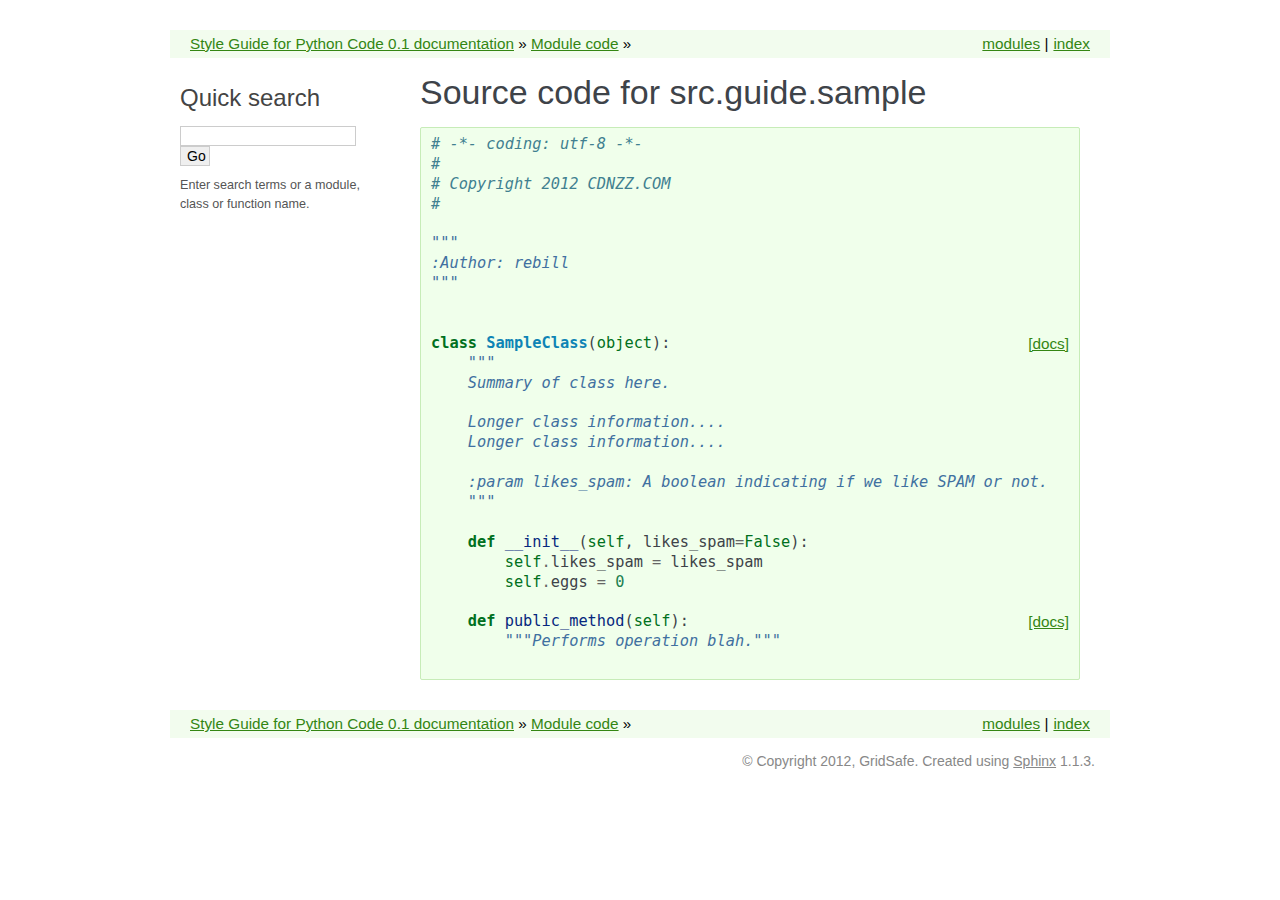
<file: _modules/src/guide/sample.html>
<!DOCTYPE html PUBLIC "-//W3C//DTD XHTML 1.0 Transitional//EN"
  "http://www.w3.org/TR/xhtml1/DTD/xhtml1-transitional.dtd">


<html xmlns="http://www.w3.org/1999/xhtml">
  <head>
    <meta http-equiv="Content-Type" content="text/html; charset=utf-8" />
    
    <title>src.guide.sample &mdash; Style Guide for Python Code 0.1 documentation</title>
    
    <link rel="stylesheet" href="../../../_static/celery.css" type="text/css" />
    <link rel="stylesheet" href="../../../_static/pygments.css" type="text/css" />
    
    <script type="text/javascript">
      var DOCUMENTATION_OPTIONS = {
        URL_ROOT:    '../../../',
        VERSION:     '0.1',
        COLLAPSE_INDEX: false,
        FILE_SUFFIX: '.html',
        HAS_SOURCE:  true
      };
    </script>
    <script type="text/javascript" src="../../../_static/jquery.js"></script>
    <script type="text/javascript" src="../../../_static/underscore.js"></script>
    <script type="text/javascript" src="../../../_static/doctools.js"></script>
    <link rel="top" title="Style Guide for Python Code 0.1 documentation" href="../../../index.html" />
    <link rel="up" title="Module code" href="../../index.html" /> 
  </head>
  <body>
    <div class="related">
      <h3>Navigation</h3>
      <ul>
        <li class="right" style="margin-right: 10px">
          <a href="../../../genindex.html" title="General Index"
             accesskey="I">index</a></li>
        <li class="right" >
          <a href="../../../py-modindex.html" title="Python Module Index"
             >modules</a> |</li>
        <li><a href="../../../index.html">Style Guide for Python Code 0.1 documentation</a> &raquo;</li>
          <li><a href="../../index.html" accesskey="U">Module code</a> &raquo;</li> 
      </ul>
    </div>  

    <div class="document">
      <div class="documentwrapper">
        <div class="bodywrapper">
          <div class="body">
            
  <h1>Source code for src.guide.sample</h1><div class="highlight"><pre>
<span class="c"># -*- coding: utf-8 -*-</span>
<span class="c">#</span>
<span class="c"># Copyright 2012 CDNZZ.COM</span>
<span class="c">#</span>

<span class="sd">&quot;&quot;&quot;</span>
<span class="sd">:Author: rebill</span>
<span class="sd">&quot;&quot;&quot;</span>


<div class="viewcode-block" id="SampleClass"><a class="viewcode-back" href="../../../guide.html#src.guide.sample.SampleClass">[docs]</a><span class="k">class</span> <span class="nc">SampleClass</span><span class="p">(</span><span class="nb">object</span><span class="p">):</span>
    <span class="sd">&quot;&quot;&quot;</span>
<span class="sd">    Summary of class here.</span>

<span class="sd">    Longer class information....</span>
<span class="sd">    Longer class information....</span>

<span class="sd">    :param likes_spam: A boolean indicating if we like SPAM or not.</span>
<span class="sd">    &quot;&quot;&quot;</span>

    <span class="k">def</span> <span class="nf">__init__</span><span class="p">(</span><span class="bp">self</span><span class="p">,</span> <span class="n">likes_spam</span><span class="o">=</span><span class="bp">False</span><span class="p">):</span>
        <span class="bp">self</span><span class="o">.</span><span class="n">likes_spam</span> <span class="o">=</span> <span class="n">likes_spam</span>
        <span class="bp">self</span><span class="o">.</span><span class="n">eggs</span> <span class="o">=</span> <span class="mi">0</span>

<div class="viewcode-block" id="SampleClass.public_method"><a class="viewcode-back" href="../../../guide.html#src.guide.sample.SampleClass.public_method">[docs]</a>    <span class="k">def</span> <span class="nf">public_method</span><span class="p">(</span><span class="bp">self</span><span class="p">):</span>
        <span class="sd">&quot;&quot;&quot;Performs operation blah.&quot;&quot;&quot;</span></div></div>
</pre></div>

          </div>
        </div>
      </div>
      <div class="sphinxsidebar">
        <div class="sphinxsidebarwrapper">
<div id="searchbox" style="display: none">
  <h3>Quick search</h3>
    <form class="search" action="../../../search.html" method="get">
      <input type="text" name="q" />
      <input type="submit" value="Go" />
      <input type="hidden" name="check_keywords" value="yes" />
      <input type="hidden" name="area" value="default" />
    </form>
    <p class="searchtip" style="font-size: 90%">
    Enter search terms or a module, class or function name.
    </p>
</div>
<script type="text/javascript">$('#searchbox').show(0);</script>
        </div>
      </div>
      <div class="clearer"></div>
    </div>
    <div class="related">
      <h3>Navigation</h3>
      <ul>
        <li class="right" style="margin-right: 10px">
          <a href="../../../genindex.html" title="General Index"
             >index</a></li>
        <li class="right" >
          <a href="../../../py-modindex.html" title="Python Module Index"
             >modules</a> |</li>
        <li><a href="../../../index.html">Style Guide for Python Code 0.1 documentation</a> &raquo;</li>
          <li><a href="../../index.html" >Module code</a> &raquo;</li> 
      </ul>
    </div>
    <div class="footer">
        &copy; Copyright 2012, GridSafe.
      Created using <a href="http://sphinx.pocoo.org/">Sphinx</a> 1.1.3.
    </div>
  </body>
</html>
</file>
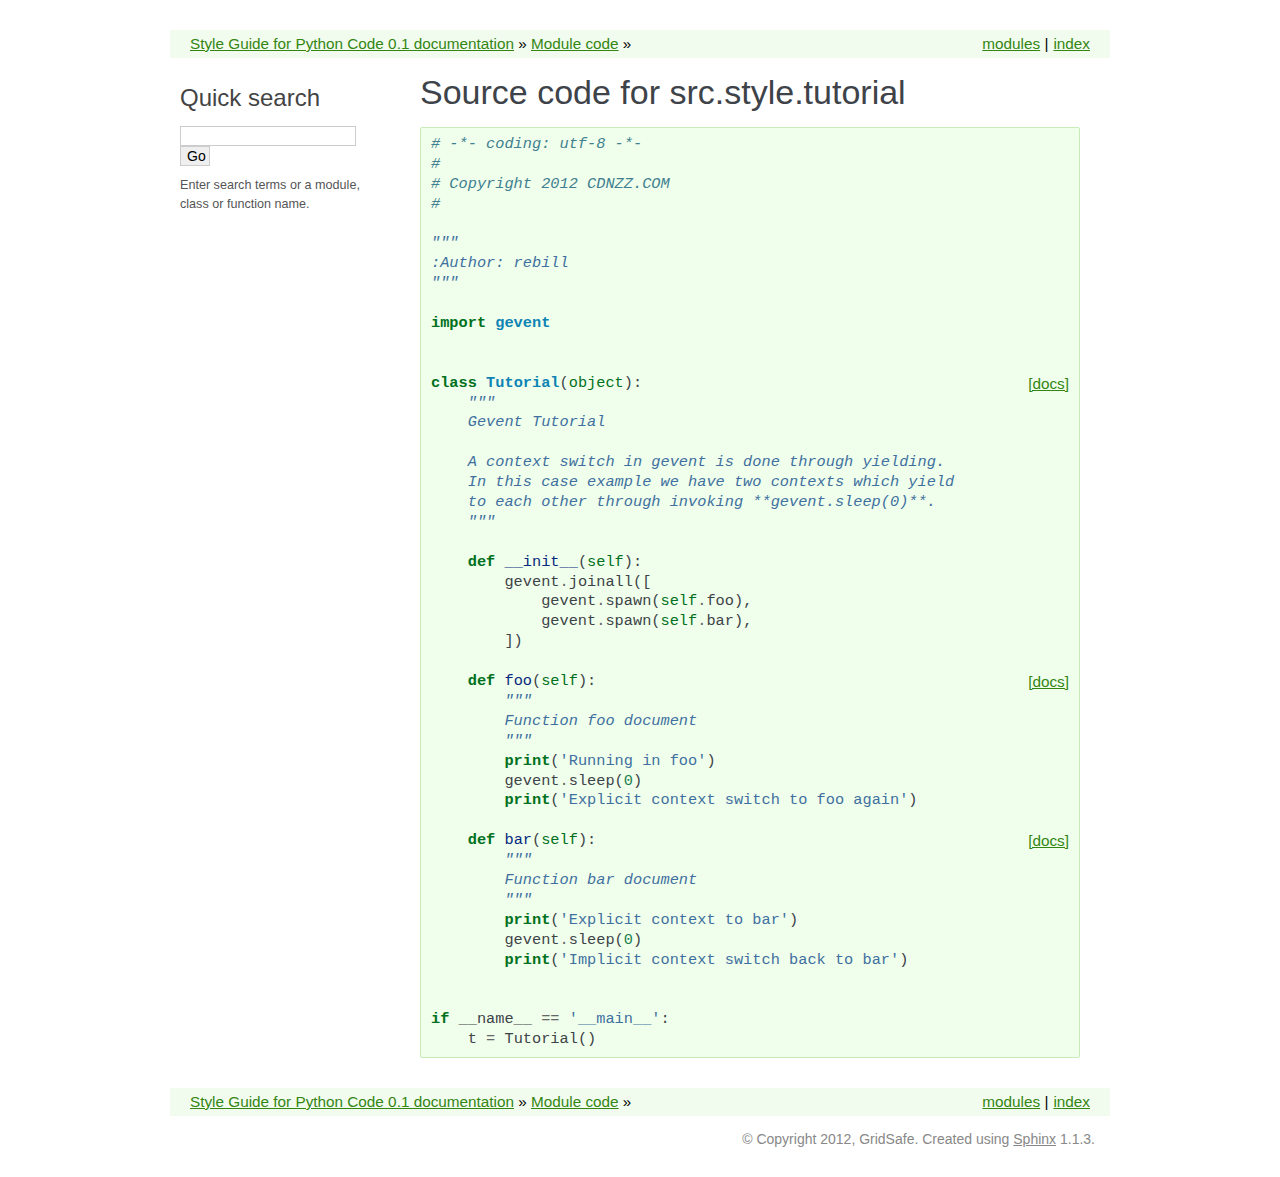
<file: _modules/src/style/tutorial.html>
<!DOCTYPE html PUBLIC "-//W3C//DTD XHTML 1.0 Transitional//EN"
  "http://www.w3.org/TR/xhtml1/DTD/xhtml1-transitional.dtd">


<html xmlns="http://www.w3.org/1999/xhtml">
  <head>
    <meta http-equiv="Content-Type" content="text/html; charset=utf-8" />
    
    <title>src.style.tutorial &mdash; Style Guide for Python Code 0.1 documentation</title>
    
    <link rel="stylesheet" href="../../../_static/celery.css" type="text/css" />
    <link rel="stylesheet" href="../../../_static/pygments.css" type="text/css" />
    
    <script type="text/javascript">
      var DOCUMENTATION_OPTIONS = {
        URL_ROOT:    '../../../',
        VERSION:     '0.1',
        COLLAPSE_INDEX: false,
        FILE_SUFFIX: '.html',
        HAS_SOURCE:  true
      };
    </script>
    <script type="text/javascript" src="../../../_static/jquery.js"></script>
    <script type="text/javascript" src="../../../_static/underscore.js"></script>
    <script type="text/javascript" src="../../../_static/doctools.js"></script>
    <link rel="top" title="Style Guide for Python Code 0.1 documentation" href="../../../index.html" />
    <link rel="up" title="Module code" href="../../index.html" /> 
  </head>
  <body>
    <div class="related">
      <h3>Navigation</h3>
      <ul>
        <li class="right" style="margin-right: 10px">
          <a href="../../../genindex.html" title="General Index"
             accesskey="I">index</a></li>
        <li class="right" >
          <a href="../../../py-modindex.html" title="Python Module Index"
             >modules</a> |</li>
        <li><a href="../../../index.html">Style Guide for Python Code 0.1 documentation</a> &raquo;</li>
          <li><a href="../../index.html" accesskey="U">Module code</a> &raquo;</li> 
      </ul>
    </div>  

    <div class="document">
      <div class="documentwrapper">
        <div class="bodywrapper">
          <div class="body">
            
  <h1>Source code for src.style.tutorial</h1><div class="highlight"><pre>
<span class="c"># -*- coding: utf-8 -*-</span>
<span class="c">#</span>
<span class="c"># Copyright 2012 CDNZZ.COM</span>
<span class="c">#</span>

<span class="sd">&quot;&quot;&quot;</span>
<span class="sd">:Author: rebill</span>
<span class="sd">&quot;&quot;&quot;</span>

<span class="kn">import</span> <span class="nn">gevent</span>


<div class="viewcode-block" id="Tutorial"><a class="viewcode-back" href="../../../style.html#src.style.tutorial.Tutorial">[docs]</a><span class="k">class</span> <span class="nc">Tutorial</span><span class="p">(</span><span class="nb">object</span><span class="p">):</span>
    <span class="sd">&quot;&quot;&quot;</span>
<span class="sd">    Gevent Tutorial</span>

<span class="sd">    A context switch in gevent is done through yielding.</span>
<span class="sd">    In this case example we have two contexts which yield</span>
<span class="sd">    to each other through invoking **gevent.sleep(0)**.</span>
<span class="sd">    &quot;&quot;&quot;</span>

    <span class="k">def</span> <span class="nf">__init__</span><span class="p">(</span><span class="bp">self</span><span class="p">):</span>
        <span class="n">gevent</span><span class="o">.</span><span class="n">joinall</span><span class="p">([</span>
            <span class="n">gevent</span><span class="o">.</span><span class="n">spawn</span><span class="p">(</span><span class="bp">self</span><span class="o">.</span><span class="n">foo</span><span class="p">),</span>
            <span class="n">gevent</span><span class="o">.</span><span class="n">spawn</span><span class="p">(</span><span class="bp">self</span><span class="o">.</span><span class="n">bar</span><span class="p">),</span>
        <span class="p">])</span>

<div class="viewcode-block" id="Tutorial.foo"><a class="viewcode-back" href="../../../style.html#src.style.tutorial.Tutorial.foo">[docs]</a>    <span class="k">def</span> <span class="nf">foo</span><span class="p">(</span><span class="bp">self</span><span class="p">):</span>
        <span class="sd">&quot;&quot;&quot;</span>
<span class="sd">        Function foo document</span>
<span class="sd">        &quot;&quot;&quot;</span>
        <span class="k">print</span><span class="p">(</span><span class="s">&#39;Running in foo&#39;</span><span class="p">)</span>
        <span class="n">gevent</span><span class="o">.</span><span class="n">sleep</span><span class="p">(</span><span class="mi">0</span><span class="p">)</span>
        <span class="k">print</span><span class="p">(</span><span class="s">&#39;Explicit context switch to foo again&#39;</span><span class="p">)</span>
</div>
<div class="viewcode-block" id="Tutorial.bar"><a class="viewcode-back" href="../../../style.html#src.style.tutorial.Tutorial.bar">[docs]</a>    <span class="k">def</span> <span class="nf">bar</span><span class="p">(</span><span class="bp">self</span><span class="p">):</span>
        <span class="sd">&quot;&quot;&quot;</span>
<span class="sd">        Function bar document</span>
<span class="sd">        &quot;&quot;&quot;</span>
        <span class="k">print</span><span class="p">(</span><span class="s">&#39;Explicit context to bar&#39;</span><span class="p">)</span>
        <span class="n">gevent</span><span class="o">.</span><span class="n">sleep</span><span class="p">(</span><span class="mi">0</span><span class="p">)</span>
        <span class="k">print</span><span class="p">(</span><span class="s">&#39;Implicit context switch back to bar&#39;</span><span class="p">)</span>

</div></div>
<span class="k">if</span> <span class="n">__name__</span> <span class="o">==</span> <span class="s">&#39;__main__&#39;</span><span class="p">:</span>
    <span class="n">t</span> <span class="o">=</span> <span class="n">Tutorial</span><span class="p">()</span>
</pre></div>

          </div>
        </div>
      </div>
      <div class="sphinxsidebar">
        <div class="sphinxsidebarwrapper">
<div id="searchbox" style="display: none">
  <h3>Quick search</h3>
    <form class="search" action="../../../search.html" method="get">
      <input type="text" name="q" />
      <input type="submit" value="Go" />
      <input type="hidden" name="check_keywords" value="yes" />
      <input type="hidden" name="area" value="default" />
    </form>
    <p class="searchtip" style="font-size: 90%">
    Enter search terms or a module, class or function name.
    </p>
</div>
<script type="text/javascript">$('#searchbox').show(0);</script>
        </div>
      </div>
      <div class="clearer"></div>
    </div>
    <div class="related">
      <h3>Navigation</h3>
      <ul>
        <li class="right" style="margin-right: 10px">
          <a href="../../../genindex.html" title="General Index"
             >index</a></li>
        <li class="right" >
          <a href="../../../py-modindex.html" title="Python Module Index"
             >modules</a> |</li>
        <li><a href="../../../index.html">Style Guide for Python Code 0.1 documentation</a> &raquo;</li>
          <li><a href="../../index.html" >Module code</a> &raquo;</li> 
      </ul>
    </div>
    <div class="footer">
        &copy; Copyright 2012, GridSafe.
      Created using <a href="http://sphinx.pocoo.org/">Sphinx</a> 1.1.3.
    </div>
  </body>
</html>
</file>
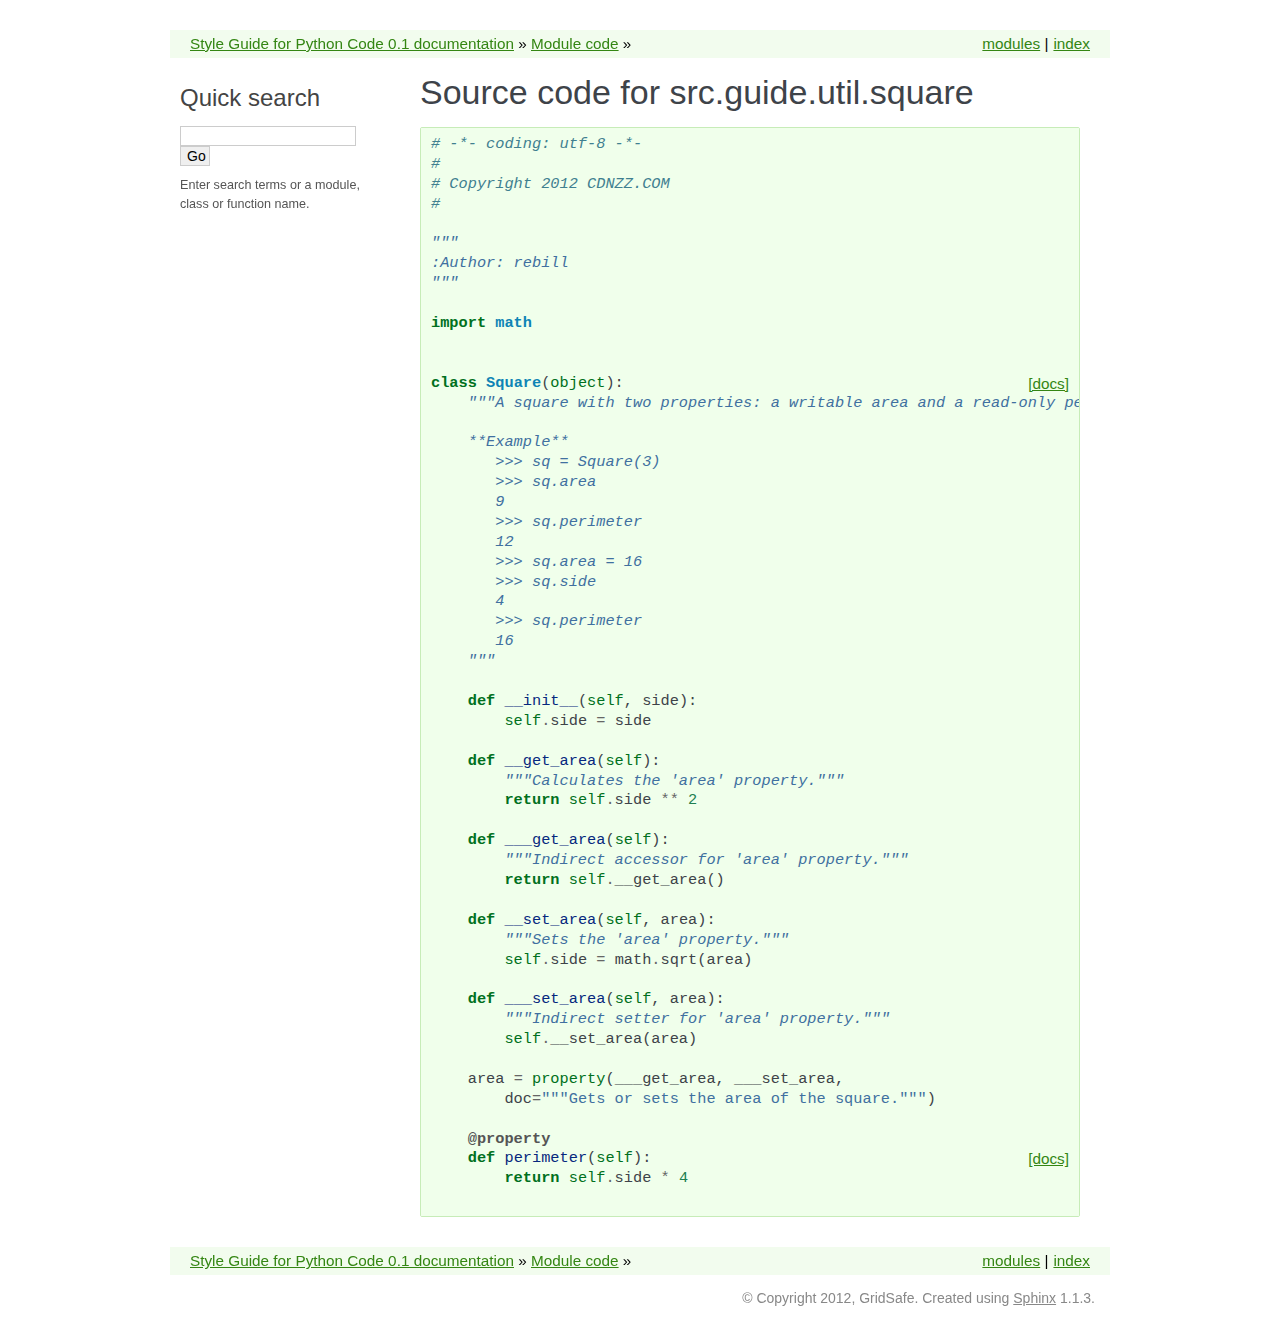
<file: _modules/src/guide/util/square.html>
<!DOCTYPE html PUBLIC "-//W3C//DTD XHTML 1.0 Transitional//EN"
  "http://www.w3.org/TR/xhtml1/DTD/xhtml1-transitional.dtd">


<html xmlns="http://www.w3.org/1999/xhtml">
  <head>
    <meta http-equiv="Content-Type" content="text/html; charset=utf-8" />
    
    <title>src.guide.util.square &mdash; Style Guide for Python Code 0.1 documentation</title>
    
    <link rel="stylesheet" href="../../../../_static/celery.css" type="text/css" />
    <link rel="stylesheet" href="../../../../_static/pygments.css" type="text/css" />
    
    <script type="text/javascript">
      var DOCUMENTATION_OPTIONS = {
        URL_ROOT:    '../../../../',
        VERSION:     '0.1',
        COLLAPSE_INDEX: false,
        FILE_SUFFIX: '.html',
        HAS_SOURCE:  true
      };
    </script>
    <script type="text/javascript" src="../../../../_static/jquery.js"></script>
    <script type="text/javascript" src="../../../../_static/underscore.js"></script>
    <script type="text/javascript" src="../../../../_static/doctools.js"></script>
    <link rel="top" title="Style Guide for Python Code 0.1 documentation" href="../../../../index.html" />
    <link rel="up" title="Module code" href="../../../index.html" /> 
  </head>
  <body>
    <div class="related">
      <h3>Navigation</h3>
      <ul>
        <li class="right" style="margin-right: 10px">
          <a href="../../../../genindex.html" title="General Index"
             accesskey="I">index</a></li>
        <li class="right" >
          <a href="../../../../py-modindex.html" title="Python Module Index"
             >modules</a> |</li>
        <li><a href="../../../../index.html">Style Guide for Python Code 0.1 documentation</a> &raquo;</li>
          <li><a href="../../../index.html" accesskey="U">Module code</a> &raquo;</li> 
      </ul>
    </div>  

    <div class="document">
      <div class="documentwrapper">
        <div class="bodywrapper">
          <div class="body">
            
  <h1>Source code for src.guide.util.square</h1><div class="highlight"><pre>
<span class="c"># -*- coding: utf-8 -*-</span>
<span class="c">#</span>
<span class="c"># Copyright 2012 CDNZZ.COM</span>
<span class="c">#</span>

<span class="sd">&quot;&quot;&quot;</span>
<span class="sd">:Author: rebill</span>
<span class="sd">&quot;&quot;&quot;</span>

<span class="kn">import</span> <span class="nn">math</span>


<div class="viewcode-block" id="Square"><a class="viewcode-back" href="../../../../guide.util.html#src.guide.util.square.Square">[docs]</a><span class="k">class</span> <span class="nc">Square</span><span class="p">(</span><span class="nb">object</span><span class="p">):</span>
    <span class="sd">&quot;&quot;&quot;A square with two properties: a writable area and a read-only perimeter.</span>

<span class="sd">    **Example**</span>
<span class="sd">       &gt;&gt;&gt; sq = Square(3)</span>
<span class="sd">       &gt;&gt;&gt; sq.area</span>
<span class="sd">       9</span>
<span class="sd">       &gt;&gt;&gt; sq.perimeter</span>
<span class="sd">       12</span>
<span class="sd">       &gt;&gt;&gt; sq.area = 16</span>
<span class="sd">       &gt;&gt;&gt; sq.side</span>
<span class="sd">       4</span>
<span class="sd">       &gt;&gt;&gt; sq.perimeter</span>
<span class="sd">       16</span>
<span class="sd">    &quot;&quot;&quot;</span>

    <span class="k">def</span> <span class="nf">__init__</span><span class="p">(</span><span class="bp">self</span><span class="p">,</span> <span class="n">side</span><span class="p">):</span>
        <span class="bp">self</span><span class="o">.</span><span class="n">side</span> <span class="o">=</span> <span class="n">side</span>

    <span class="k">def</span> <span class="nf">__get_area</span><span class="p">(</span><span class="bp">self</span><span class="p">):</span>
        <span class="sd">&quot;&quot;&quot;Calculates the &#39;area&#39; property.&quot;&quot;&quot;</span>
        <span class="k">return</span> <span class="bp">self</span><span class="o">.</span><span class="n">side</span> <span class="o">**</span> <span class="mi">2</span>

    <span class="k">def</span> <span class="nf">___get_area</span><span class="p">(</span><span class="bp">self</span><span class="p">):</span>
        <span class="sd">&quot;&quot;&quot;Indirect accessor for &#39;area&#39; property.&quot;&quot;&quot;</span>
        <span class="k">return</span> <span class="bp">self</span><span class="o">.</span><span class="n">__get_area</span><span class="p">()</span>

    <span class="k">def</span> <span class="nf">__set_area</span><span class="p">(</span><span class="bp">self</span><span class="p">,</span> <span class="n">area</span><span class="p">):</span>
        <span class="sd">&quot;&quot;&quot;Sets the &#39;area&#39; property.&quot;&quot;&quot;</span>
        <span class="bp">self</span><span class="o">.</span><span class="n">side</span> <span class="o">=</span> <span class="n">math</span><span class="o">.</span><span class="n">sqrt</span><span class="p">(</span><span class="n">area</span><span class="p">)</span>

    <span class="k">def</span> <span class="nf">___set_area</span><span class="p">(</span><span class="bp">self</span><span class="p">,</span> <span class="n">area</span><span class="p">):</span>
        <span class="sd">&quot;&quot;&quot;Indirect setter for &#39;area&#39; property.&quot;&quot;&quot;</span>
        <span class="bp">self</span><span class="o">.</span><span class="n">__set_area</span><span class="p">(</span><span class="n">area</span><span class="p">)</span>

    <span class="n">area</span> <span class="o">=</span> <span class="nb">property</span><span class="p">(</span><span class="n">___get_area</span><span class="p">,</span> <span class="n">___set_area</span><span class="p">,</span>
        <span class="n">doc</span><span class="o">=</span><span class="s">&quot;&quot;&quot;Gets or sets the area of the square.&quot;&quot;&quot;</span><span class="p">)</span>

    <span class="nd">@property</span>
<div class="viewcode-block" id="Square.perimeter"><a class="viewcode-back" href="../../../../guide.util.html#src.guide.util.square.Square.perimeter">[docs]</a>    <span class="k">def</span> <span class="nf">perimeter</span><span class="p">(</span><span class="bp">self</span><span class="p">):</span>
        <span class="k">return</span> <span class="bp">self</span><span class="o">.</span><span class="n">side</span> <span class="o">*</span> <span class="mi">4</span></div></div>
</pre></div>

          </div>
        </div>
      </div>
      <div class="sphinxsidebar">
        <div class="sphinxsidebarwrapper">
<div id="searchbox" style="display: none">
  <h3>Quick search</h3>
    <form class="search" action="../../../../search.html" method="get">
      <input type="text" name="q" />
      <input type="submit" value="Go" />
      <input type="hidden" name="check_keywords" value="yes" />
      <input type="hidden" name="area" value="default" />
    </form>
    <p class="searchtip" style="font-size: 90%">
    Enter search terms or a module, class or function name.
    </p>
</div>
<script type="text/javascript">$('#searchbox').show(0);</script>
        </div>
      </div>
      <div class="clearer"></div>
    </div>
    <div class="related">
      <h3>Navigation</h3>
      <ul>
        <li class="right" style="margin-right: 10px">
          <a href="../../../../genindex.html" title="General Index"
             >index</a></li>
        <li class="right" >
          <a href="../../../../py-modindex.html" title="Python Module Index"
             >modules</a> |</li>
        <li><a href="../../../../index.html">Style Guide for Python Code 0.1 documentation</a> &raquo;</li>
          <li><a href="../../../index.html" >Module code</a> &raquo;</li> 
      </ul>
    </div>
    <div class="footer">
        &copy; Copyright 2012, GridSafe.
      Created using <a href="http://sphinx.pocoo.org/">Sphinx</a> 1.1.3.
    </div>
  </body>
</html>
</file>
<file: _static/celery.css>
/*
 * celery.css_t
 * ~~~~~~~~~~~~
 *
 * :copyright: Copyright 2010 by Armin Ronacher.
 * :license: BSD, see LICENSE for details.
 */






@import url("basic.css");

/* -- page layout ----------------------------------------------------------- */

body {
    font-family: Optima, Segoe, "Segoe UI", Candara, Calibri, Arial, sans-serif;
    font-size: 17px;
    background-color: white;
    color: #000;
    margin: 30px 0 0 0;
    padding: 0;
}

div.document {
    width: 940px;
    margin: 0 auto;
}

div.deck {
    font-size: 18px;
}

p.developmentversion {
    color: red;
}

div.related {
    width: 920px;
    padding: 5px 10px;
    background: #F2FCEE;
    margin: 15px auto 15px auto;
}

div.documentwrapper {
    float: left;
    width: 100%;
}

div.bodywrapper {
    margin: 0 0 0 220px;
}

div.sphinxsidebar {
    width: 220px;
}

hr {
    border: 1px solid #B1B4B6;
}

div.body {
    background-color: #ffffff;
    color: #3E4349;
    padding: 0 30px 0 30px;
}

img.celerylogo {
    padding: 0 0 10px 10px;
    float: right;
}

div.footer {
    width: 925px;
    margin: 10px auto 30px auto;
    padding-right: 15px;
    font-size: 14px;
    color: #888;
    text-align: right;
}

div.footer a {
    color: #888;
}

div.sphinxsidebar a {
    color: #444;
    text-decoration: none;
    border-bottom: 1px dashed #DCF0D5;
}

div.sphinxsidebar a:hover {
    border-bottom: 1px solid #999;
}

div.sphinxsidebar {
    font-size: 14px;
    line-height: 1.5;
}

div.sphinxsidebarwrapper {
    padding: 7px 10px;
}

div.sphinxsidebarwrapper p.logo {
    padding: 0 0 20px 0;
    margin: 0;
}

div.sphinxsidebar h3,
div.sphinxsidebar h4 {
    font-family: Futura, "Trebuchet MS", Arial, sans-serif;
    color: #444;
    font-size: 24px;
    font-weight: normal;
    margin: 0 0 5px 0;
    padding: 0;
}

div.sphinxsidebar h4 {
    font-size: 20px;
}

div.sphinxsidebar h3 a {
    color: #444;
}

div.sphinxsidebar p.logo a,
div.sphinxsidebar h3 a,
div.sphinxsidebar p.logo a:hover,
div.sphinxsidebar h3 a:hover {
    border: none;
}

div.sphinxsidebar p {
    color: #555;
    margin: 10px 0;
}

div.sphinxsidebar ul {
    margin: 10px 0;
    padding: 0;
    color: #000;
}

div.sphinxsidebar input {
    border: 1px solid #ccc;
    font-family: Optima, Segoe, "Segoe UI", Candara, Calibri, Arial, sans-serif;
    font-size: 1em;
}

/* -- body styles ----------------------------------------------------------- */

a {
    color: #348613;
    text-decoration: underline;
}

a:hover {
    color: #59B833;
    text-decoration: underline;
}

div.body h1,
div.body h2,
div.body h3,
div.body h4,
div.body h5,
div.body h6 {
    font-family: Futura, "Trebuchet MS", Arial, sans-serif;
    font-weight: normal;
    margin: 30px 0px 10px 0px;
    padding: 0;
}

div.body h1 { margin-top: 0; padding-top: 0; font-size: 200%; }
div.body h2 { font-size: 180%; }
div.body h3 { font-size: 150%; }
div.body h4 { font-size: 130%; }
div.body h5 { font-size: 100%; }
div.body h6 { font-size: 100%; }

div.body h1 a.toc-backref,
div.body h2 a.toc-backref,
div.body h3 a.toc-backref,
div.body h4 a.toc-backref,
div.body h5 a.toc-backref,
div.body h6 a.toc-backref {
    color: inherit!important;
    text-decoration: none;
}

a.headerlink {
    color: #ddd;
    padding: 0 4px;
    text-decoration: none;
}

a.headerlink:hover {
    color: #444;
    background: #eaeaea;
}

div.body p, div.body dd, div.body li {
    line-height: 1.4em;
}

div.admonition {
    background: #fafafa;
    margin: 20px -30px;
    padding: 10px 30px;
    border-top: 1px solid #ccc;
    border-bottom: 1px solid #ccc;
}

div.admonition p.admonition-title {
    font-family: Futura, "Trebuchet MS", Arial, sans-serif;
    font-weight: normal;
    font-size: 24px;
    margin: 0 0 10px 0;
    padding: 0;
    line-height: 1;
}

div.admonition p.last {
    margin-bottom: 0;
}

div.highlight{
    background-color: white;
}

dt:target, .highlight {
    background: #FAF3E8;
}

div.note {
    background-color: #eee;
    border: 1px solid #ccc;
}

div.seealso {
    background-color: #ffc;
    border: 1px solid #ff6;
}

div.topic {
    background-color: #eee;
}

div.warning {
    background-color: #ffe4e4;
    border: 1px solid #f66;
}

p.admonition-title {
    display: inline;
}

p.admonition-title:after {
    content: ":";
}

pre, tt {
    font-family: 'Consolas', 'Menlo', 'Deja Vu Sans Mono', 'Bitstream Vera Sans Mono', monospace;
    font-size: 0.9em;
}

img.screenshot {
}

tt.descname, tt.descclassname {
    font-size: 0.95em;
}

tt.descname {
    padding-right: 0.08em;
}

img.screenshot {
    -moz-box-shadow: 2px 2px 4px #eee;
    -webkit-box-shadow: 2px 2px 4px #eee;
    box-shadow: 2px 2px 4px #eee;
}

table.docutils {
    border: 1px solid #888;
    -moz-box-shadow: 2px 2px 4px #eee;
    -webkit-box-shadow: 2px 2px 4px #eee;
    box-shadow: 2px 2px 4px #eee;
}

table.docutils td, table.docutils th {
    border: 1px solid #888;
    padding: 0.25em 0.7em;
}

table.field-list, table.footnote {
    border: none;
    -moz-box-shadow: none;
    -webkit-box-shadow: none;
    box-shadow: none;
}

table.footnote {
    margin: 15px 0;
    width: 100%;
    border: 1px solid #eee;
    background: #fdfdfd;
    font-size: 0.9em;
}

table.footnote + table.footnote {
    margin-top: -15px;
    border-top: none;
}

table.field-list th {
    padding: 0 0.8em 0 0;
}

table.field-list td {
    padding: 0;
}

table.footnote td.label {
    width: 0px;
    padding: 0.3em 0 0.3em 0.5em;
}

table.footnote td {
    padding: 0.3em 0.5em;
}

dl {
    margin: 0;
    padding: 0;
}

dl dd {
    margin-left: 30px;
}

blockquote {
    margin: 0 0 0 30px;
    padding: 0;
}

ul {
    margin: 10px 0 10px 30px;
    padding: 0;
}

pre {
    background: #F0FFEB;
    padding: 7px 10px;
    margin: 15px 0;
    border: 1px solid #C7ECB8;
    border-radius: 2px;
    -moz-border-radius: 2px;
    -webkit-border-radius: 2px;
    line-height: 1.3em;
}

tt {
    background: #F0FFEB;
    color: #222;
    /* padding: 1px 2px; */
}

tt.xref, a tt {
    background: #F0FFEB;
    border-bottom: 1px solid white;
}

a.reference {
    text-decoration: none;
    border-bottom: 1px dashed #DCF0D5;
}

a.reference:hover {
    border-bottom: 1px solid #6D4100;
}

a.footnote-reference {
    text-decoration: none;
    font-size: 0.7em;
    vertical-align: top;
    border-bottom: 1px dashed #DCF0D5;
}

a.footnote-reference:hover {
    border-bottom: 1px solid #6D4100;
}

a:hover tt {
    background: #EEE;
}
</file>
<file: _static/pygments.css>
.highlight .hll { background-color: #ffffcc }
.highlight  { background: #eeffcc; }
.highlight .c { color: #408090; font-style: italic } /* Comment */
.highlight .err { border: 1px solid #FF0000 } /* Error */
.highlight .k { color: #007020; font-weight: bold } /* Keyword */
.highlight .o { color: #666666 } /* Operator */
.highlight .cm { color: #408090; font-style: italic } /* Comment.Multiline */
.highlight .cp { color: #007020 } /* Comment.Preproc */
.highlight .c1 { color: #408090; font-style: italic } /* Comment.Single */
.highlight .cs { color: #408090; background-color: #fff0f0 } /* Comment.Special */
.highlight .gd { color: #A00000 } /* Generic.Deleted */
.highlight .ge { font-style: italic } /* Generic.Emph */
.highlight .gr { color: #FF0000 } /* Generic.Error */
.highlight .gh { color: #000080; font-weight: bold } /* Generic.Heading */
.highlight .gi { color: #00A000 } /* Generic.Inserted */
.highlight .go { color: #303030 } /* Generic.Output */
.highlight .gp { color: #c65d09; font-weight: bold } /* Generic.Prompt */
.highlight .gs { font-weight: bold } /* Generic.Strong */
.highlight .gu { color: #800080; font-weight: bold } /* Generic.Subheading */
.highlight .gt { color: #0040D0 } /* Generic.Traceback */
.highlight .kc { color: #007020; font-weight: bold } /* Keyword.Constant */
.highlight .kd { color: #007020; font-weight: bold } /* Keyword.Declaration */
.highlight .kn { color: #007020; font-weight: bold } /* Keyword.Namespace */
.highlight .kp { color: #007020 } /* Keyword.Pseudo */
.highlight .kr { color: #007020; font-weight: bold } /* Keyword.Reserved */
.highlight .kt { color: #902000 } /* Keyword.Type */
.highlight .m { color: #208050 } /* Literal.Number */
.highlight .s { color: #4070a0 } /* Literal.String */
.highlight .na { color: #4070a0 } /* Name.Attribute */
.highlight .nb { color: #007020 } /* Name.Builtin */
.highlight .nc { color: #0e84b5; font-weight: bold } /* Name.Class */
.highlight .no { color: #60add5 } /* Name.Constant */
.highlight .nd { color: #555555; font-weight: bold } /* Name.Decorator */
.highlight .ni { color: #d55537; font-weight: bold } /* Name.Entity */
.highlight .ne { color: #007020 } /* Name.Exception */
.highlight .nf { color: #06287e } /* Name.Function */
.highlight .nl { color: #002070; font-weight: bold } /* Name.Label */
.highlight .nn { color: #0e84b5; font-weight: bold } /* Name.Namespace */
.highlight .nt { color: #062873; font-weight: bold } /* Name.Tag */
.highlight .nv { color: #bb60d5 } /* Name.Variable */
.highlight .ow { color: #007020; font-weight: bold } /* Operator.Word */
.highlight .w { color: #bbbbbb } /* Text.Whitespace */
.highlight .mf { color: #208050 } /* Literal.Number.Float */
.highlight .mh { color: #208050 } /* Literal.Number.Hex */
.highlight .mi { color: #208050 } /* Literal.Number.Integer */
.highlight .mo { color: #208050 } /* Literal.Number.Oct */
.highlight .sb { color: #4070a0 } /* Literal.String.Backtick */
.highlight .sc { color: #4070a0 } /* Literal.String.Char */
.highlight .sd { color: #4070a0; font-style: italic } /* Literal.String.Doc */
.highlight .s2 { color: #4070a0 } /* Literal.String.Double */
.highlight .se { color: #4070a0; font-weight: bold } /* Literal.String.Escape */
.highlight .sh { color: #4070a0 } /* Literal.String.Heredoc */
.highlight .si { color: #70a0d0; font-style: italic } /* Literal.String.Interpol */
.highlight .sx { color: #c65d09 } /* Literal.String.Other */
.highlight .sr { color: #235388 } /* Literal.String.Regex */
.highlight .s1 { color: #4070a0 } /* Literal.String.Single */
.highlight .ss { color: #517918 } /* Literal.String.Symbol */
.highlight .bp { color: #007020 } /* Name.Builtin.Pseudo */
.highlight .vc { color: #bb60d5 } /* Name.Variable.Class */
.highlight .vg { color: #bb60d5 } /* Name.Variable.Global */
.highlight .vi { color: #bb60d5 } /* Name.Variable.Instance */
.highlight .il { color: #208050 } /* Literal.Number.Integer.Long */
</file>
